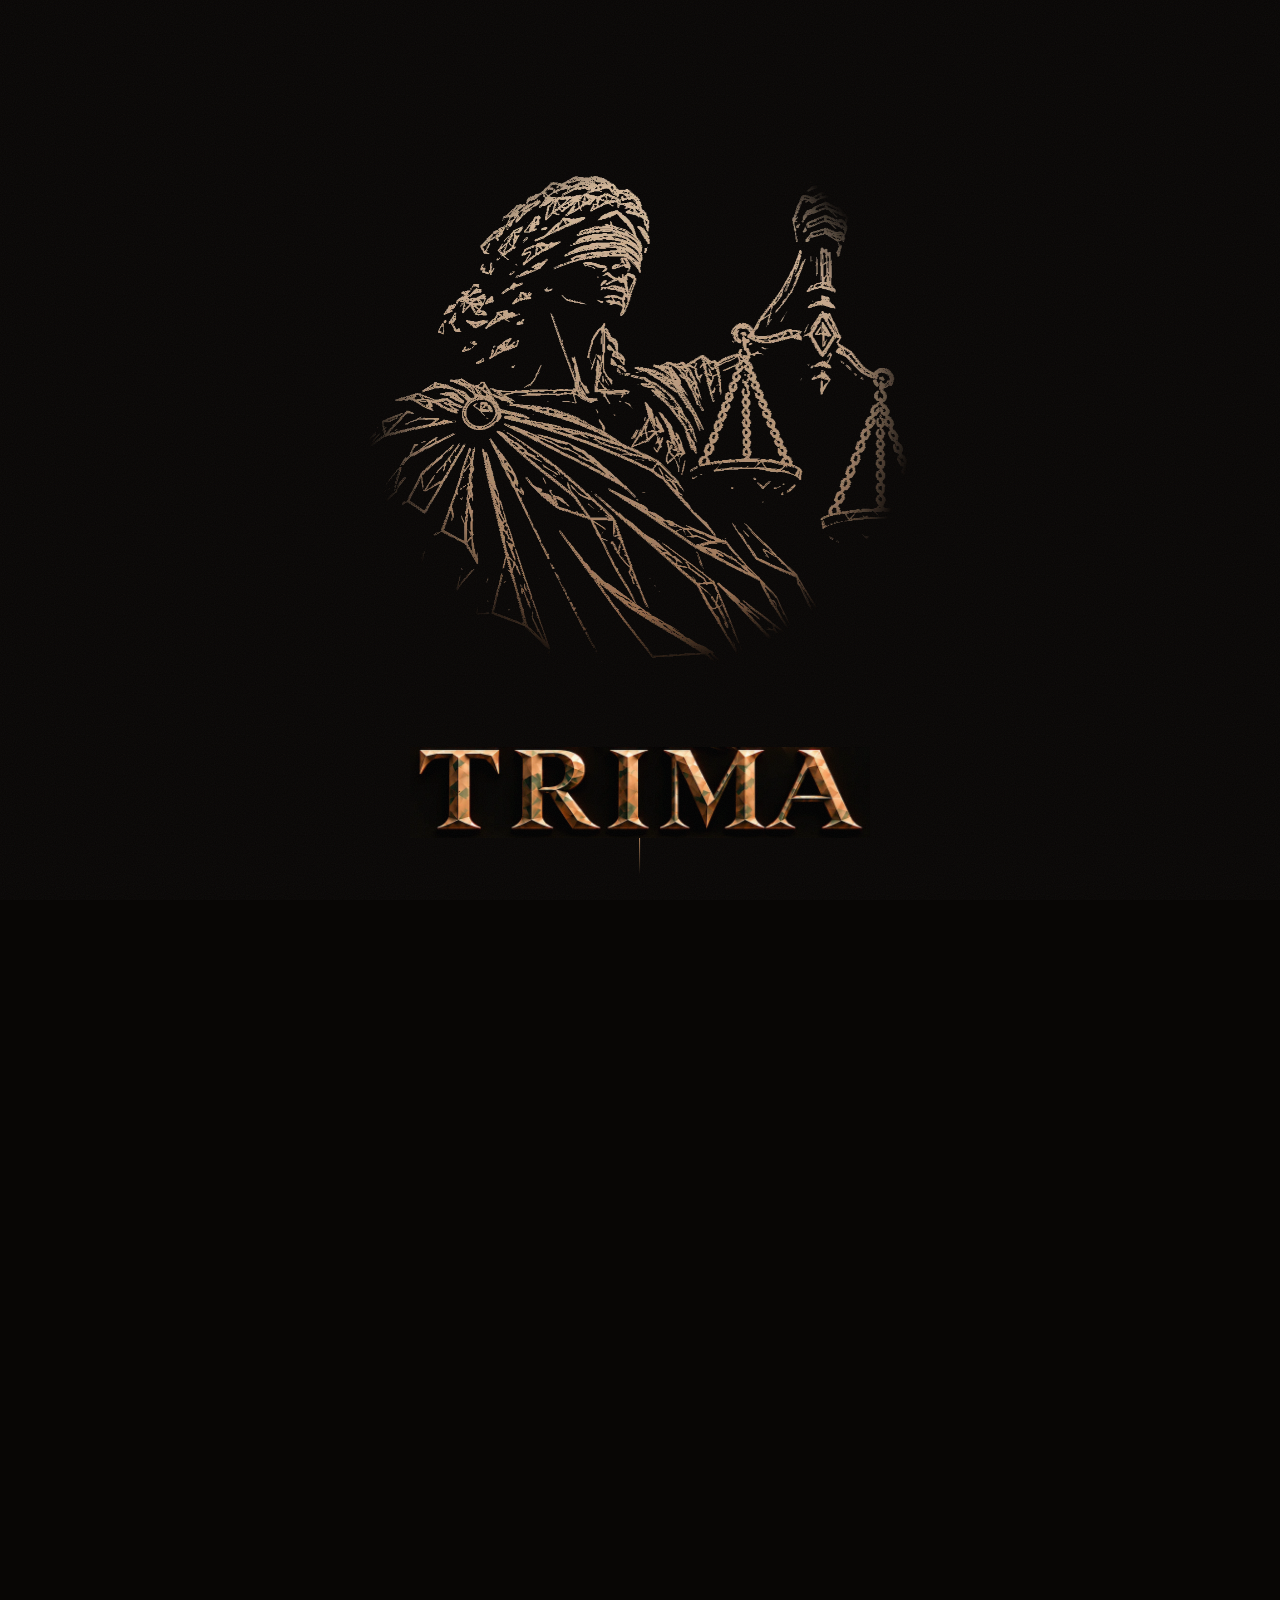
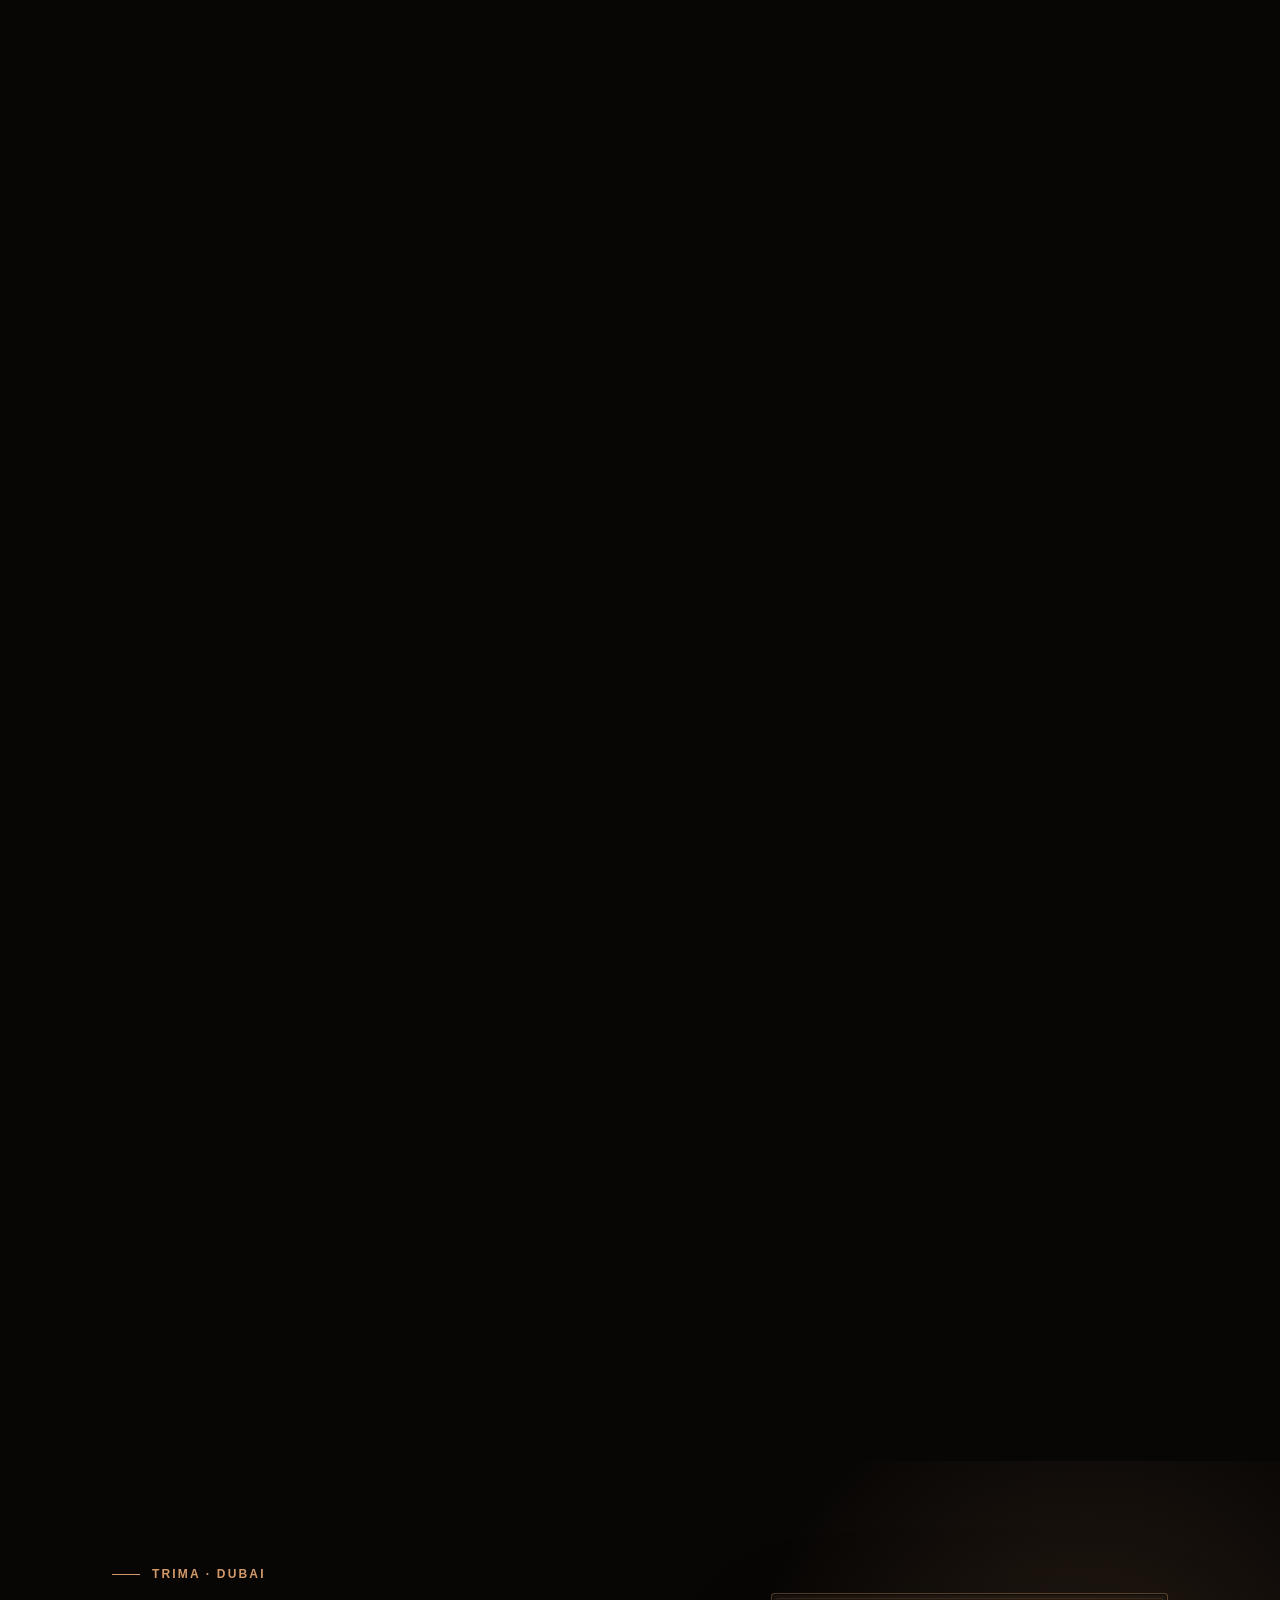
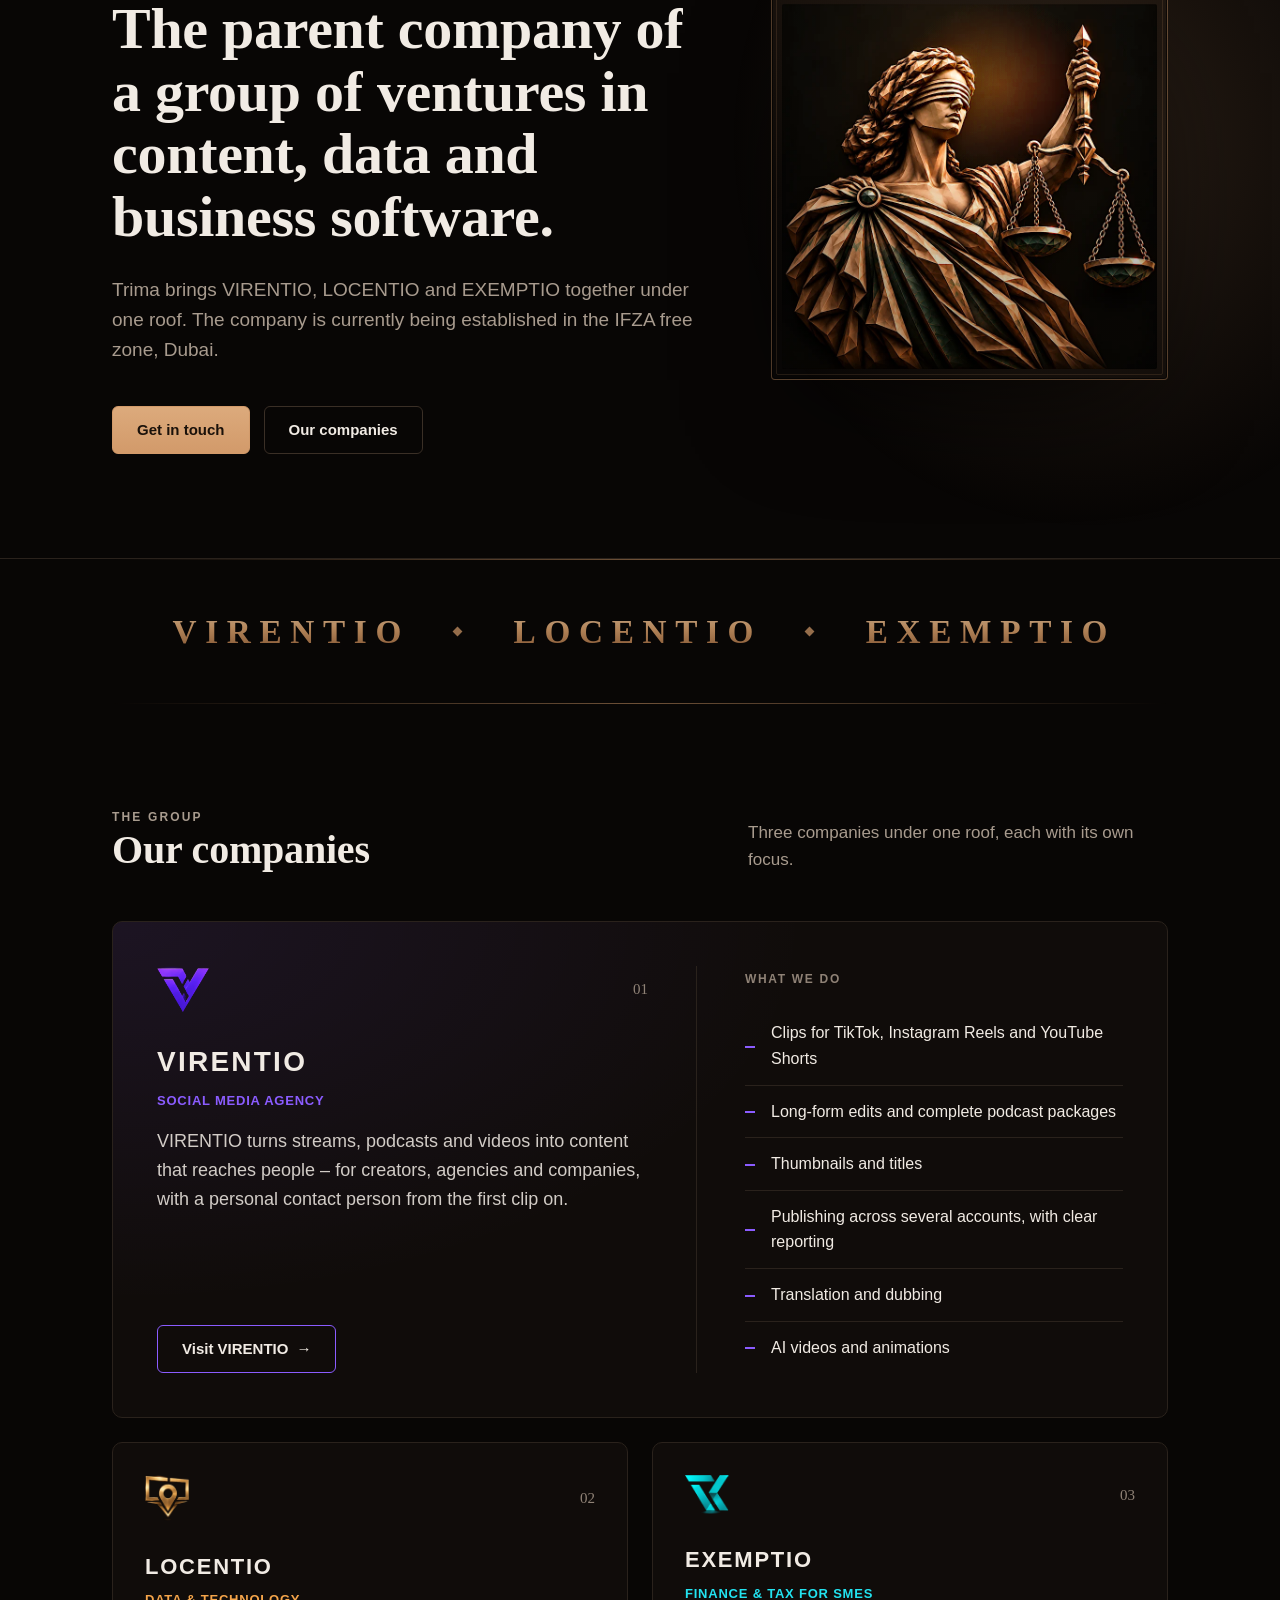
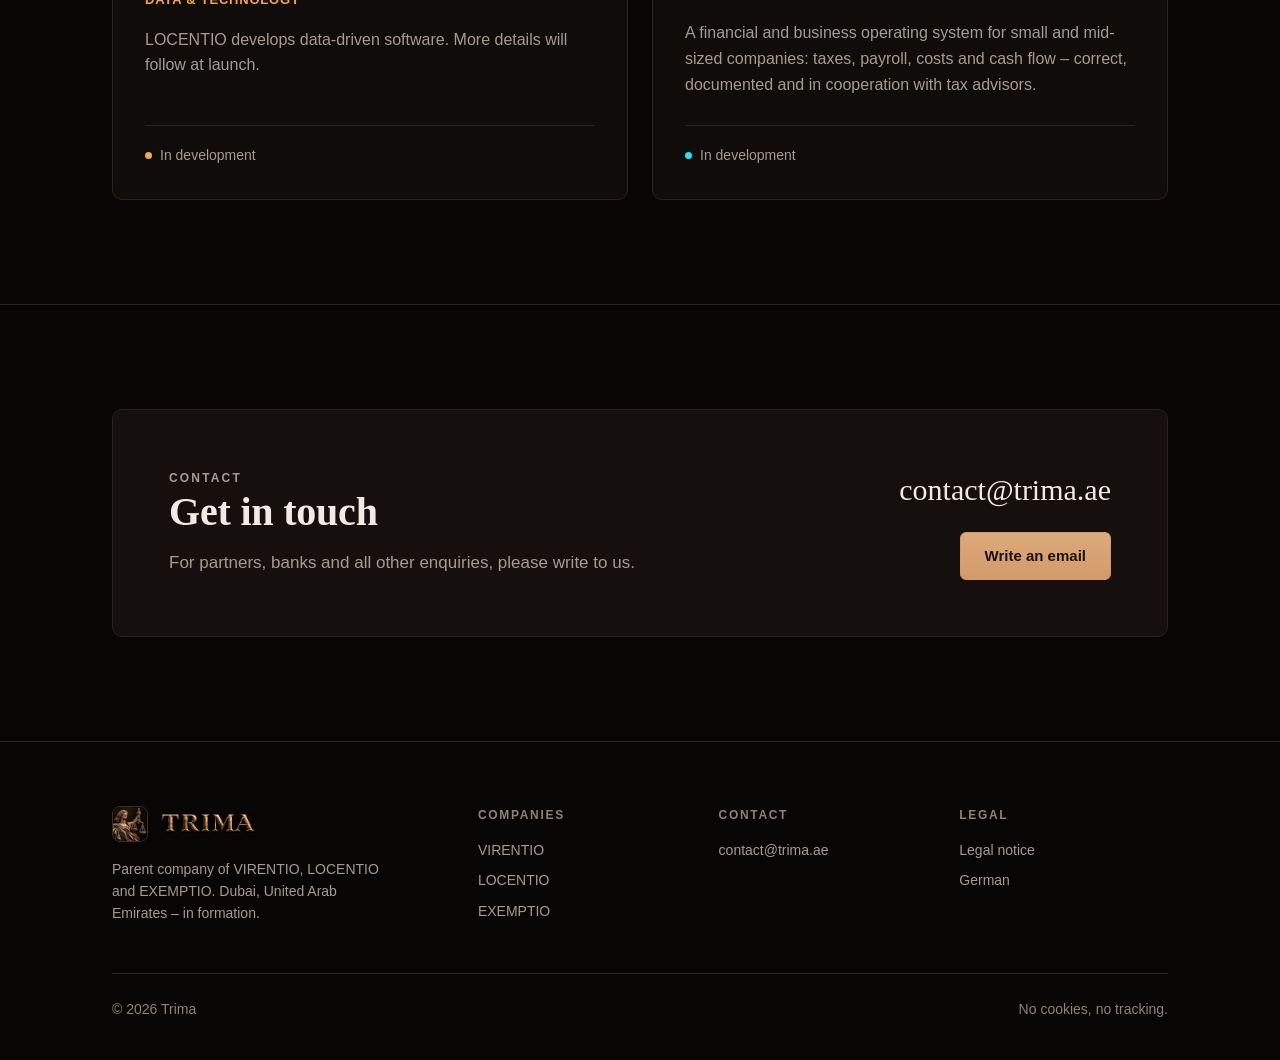
<file: index.html>
<!doctype html>
<html lang="en">
<head>
  <meta charset="utf-8">
  <meta name="viewport" content="width=device-width, initial-scale=1">
  <title>Trima</title>
  <meta name="description" content="Trima is the parent company of VIRENTIO, LOCENTIO and EXEMPTIO. Currently being established in the IFZA free zone, Dubai. Contact: contact@trima.ae">
  <link rel="canonical" href="https://trima.ae/">
  <link rel="alternate" hreflang="en" href="https://trima.ae/">
  <link rel="alternate" hreflang="de" href="https://trima.ae/de/">
  <link rel="alternate" hreflang="x-default" href="https://trima.ae/">
  <meta property="og:type" content="website">
  <meta property="og:title" content="Trima">
  <meta property="og:description" content="Parent company of VIRENTIO, LOCENTIO and EXEMPTIO.">
  <meta property="og:url" content="https://trima.ae/">
  <meta property="og:site_name" content="Trima">
  <meta property="og:locale" content="en_US">
  <meta property="og:image" content="https://trima.ae/assets/img/trima-share.jpg">
  <meta property="og:image:width" content="1200">
  <meta property="og:image:height" content="630">
  <meta property="og:image:alt" content="Justitia with scales – the Trima emblem">
  <meta name="twitter:card" content="summary_large_image">
  <meta name="theme-color" content="#080605">
  <link rel="icon" href="/favicon.ico" sizes="any">
  <link rel="icon" type="image/png" sizes="32x32" href="/assets/img/favicon-32.png">
  <link rel="icon" type="image/png" sizes="48x48" href="/assets/img/favicon-48.png">
  <link rel="apple-touch-icon" href="/assets/img/apple-touch-icon.png">
  <link rel="stylesheet" href="/assets/css/site.css?v=5d659336">
  <script>document.documentElement.classList.add("js");if("scrollRestoration"in history&&!location.hash){history.scrollRestoration="manual";addEventListener("pageshow",function(){scrollTo(0,0)})}</script>
  <script src="/assets/js/site.js?v=14e85881" defer></script>
  <link rel="preload" as="image" href="/assets/img/justitia-lines-bronze.webp" type="image/webp" fetchpriority="high">
  <link rel="preload" as="image" href="/assets/img/justitia-cast.webp" imagesrcset="/assets/img/justitia-cast-640.webp 640w, /assets/img/justitia-cast.webp 1065w" imagesizes="(max-width: 760px) 88vw, 64vh">
  <link rel="stylesheet" href="/assets/css/intro.css?v=b4398d0c">
  <script src="/assets/js/intro.js?v=df841873" defer></script>
  <script type="application/ld+json">{"@context": "https://schema.org", "@type": "Organization", "name": "Trima", "url": "https://trima.ae/", "logo": "https://trima.ae/assets/img/trima-logo.jpg", "email": "contact@trima.ae", "description": "Parent company of VIRENTIO, LOCENTIO and EXEMPTIO."}</script>
</head>
<body>
  <header class="site-header">
    <div class="wrap">
      <a class="brand" href="/" aria-label="Trima – home">
        <img class="emblem" src="/assets/img/trima-emblem.webp" alt="" width="44" height="44">
        <img class="word" src="/assets/img/trima-wordmark.webp" alt="Trima" width="118" height="23">
      </a>
      <nav class="nav" aria-label="Menu">
        <a class="hide-sm" href="#companies">Companies</a>
        <a href="#contact">Contact</a>
        <a class="lang" href="/de/" hreflang="de" lang="de">DE</a>
      </nav>
    </div>
  </header>

  <main>
    <section class="scene intro" data-scene aria-label="Intro">
      <div class="stage">
        <div class="figure">
          <span class="sketch" aria-hidden="true"></span>
          <div class="cast-track">
            <div class="cast"><div class="cast-in"><img src="/assets/img/justitia-cast.webp" srcset="/assets/img/justitia-cast-640.webp 640w, /assets/img/justitia-cast.webp 1065w" sizes="(max-width: 760px) 88vw, 64vh" alt="Justitia with scales – the Trima emblem" width="1065" height="1035" fetchpriority="high"></div></div>
            <span class="molten" aria-hidden="true"></span>
          </div>
          <span class="glow" aria-hidden="true"></span>
        </div>
        <img class="wordmark" src="/assets/img/trima-wordmark-hi.webp" alt="Trima" width="960" height="190">
        <div class="lines">
          <p class="line" style="--a: 0.26; --b: 0.86">One parent company.</p>
          <p class="line" style="--a: 0.4; --b: 0.86">Three companies.</p>
          <p class="line" style="--a: 0.54; --b: 0.86"><em>Real solutions.</em></p>
        </div>
        <div class="scroll-hint">Scroll</div>
      </div>
    </section>
    <div class="hero">
      <div class="wrap hero-grid">
        <div class="hero-text">
          <p class="eyebrow" data-reveal><span class="rule"></span>Trima · Dubai</p>
          <h1 data-words>The parent company of a group of ventures in content, data and business software.</h1>
          <p class="lead" data-reveal style="--d: .5s">Trima brings VIRENTIO, LOCENTIO and EXEMPTIO together under one roof. The company is currently being established in the IFZA free zone, Dubai.</p>
          <div class="actions" data-reveal style="--d: .65s">
            <a class="btn btn-primary" href="#contact">Get in touch</a>
            <a class="btn btn-secondary" href="#companies">Our companies</a>
          </div>
        </div>
        <figure class="hero-art" data-reveal style="--d: .2s">
          <div class="frame">
            <picture>
              <source srcset="/assets/img/justitia.webp" type="image/webp">
              <img src="/assets/img/justitia.jpg" alt="Justitia with scales – the Trima emblem" width="800" height="778" loading="lazy" decoding="async">
            </picture>
            <span class="light" aria-hidden="true"></span>
          </div>
        </figure>
      </div>
    </div>

    <div class="wrap">
      <nav class="names" data-reveal aria-label="Our companies"><a href="#companies">VIRENTIO</a><span class="sep" aria-hidden="true"></span><a href="#companies">LOCENTIO</a><span class="sep" aria-hidden="true"></span><a href="#companies">EXEMPTIO</a></nav>
    </div>

    <section id="companies">
      <div class="wrap">
        <div class="section-head" data-reveal>
          <div>
            <p class="eyebrow">The group</p>
            <h2>Our companies</h2>
          </div>
          <p>Three companies under one roof, each with its own focus.</p>
        </div>
        <div class="companies">
          <article class="company virentio featured" data-reveal data-spot>
            <div class="featured-main">
              <div class="top"><img src="/assets/img/virentio.webp" alt="" loading="lazy" width="52" height="46"><span class="num">01</span></div>
              <h3>VIRENTIO</h3>
              <p class="field">Social media agency</p>
              <p class="desc">VIRENTIO turns streams, podcasts and videos into content that reaches people – for creators, agencies and companies, with a personal contact person from the first clip on.</p>
              <a class="btn btn-accent" href="https://virentio.app/en" rel="noopener">Visit VIRENTIO <span aria-hidden="true">→</span></a>
            </div>
            <div class="featured-services">
              <p class="services-title">What we do</p>
              <ul class="services"><li>Clips for TikTok, Instagram Reels and YouTube Shorts</li><li>Long-form edits and complete podcast packages</li><li>Thumbnails and titles</li><li>Publishing across several accounts, with clear reporting</li><li>Translation and dubbing</li><li>AI videos and animations</li></ul>
            </div>
          </article>
          <article class="company locentio" data-reveal data-spot style="--d: 0.12s">
            <div class="top"><img src="/assets/img/locentio.webp" alt="" loading="lazy" width="44" height="46"><span class="num">02</span></div>
            <h3>LOCENTIO</h3>
            <p class="field">Data &amp; technology</p>
            <p class="desc">LOCENTIO develops data-driven software. More details will follow at launch.</p>
            <p class="status">In development</p>
          </article>
          <article class="company exemptio" data-reveal data-spot style="--d: 0.24s">
            <div class="top"><img src="/assets/img/exemptio.webp" alt="" loading="lazy" width="44" height="39"><span class="num">03</span></div>
            <h3>EXEMPTIO</h3>
            <p class="field">Finance &amp; tax for SMEs</p>
            <p class="desc">A financial and business operating system for small and mid-sized companies: taxes, payroll, costs and cash flow – correct, documented and in cooperation with tax advisors.</p>
            <p class="status">In development</p>
          </article>
        </div>
      </div>
    </section>

    <section id="contact">
      <div class="wrap">
        <div class="contact-panel" data-reveal data-spot>
          <div>
            <p class="eyebrow">Contact</p>
            <h2>Get in touch</h2>
            <p>For partners, banks and all other enquiries, please write to us.</p>
          </div>
          <div class="mail-box">
            <a class="mail" href="mailto:contact@trima.ae">contact@trima.ae</a>
            <a class="btn btn-primary" href="mailto:contact@trima.ae">Write an email</a>
          </div>
        </div>
      </div>
    </section>
  </main>

  <footer class="site-footer">
    <div class="wrap">
      <div class="footer-grid" data-reveal>
        <div>
          <a class="brand" href="/" aria-label="Trima – home">
        <img class="emblem" src="/assets/img/trima-emblem.webp" alt="" width="44" height="44">
        <img class="word" src="/assets/img/trima-wordmark.webp" alt="Trima" width="118" height="23">
      </a>
          <p>Parent company of VIRENTIO, LOCENTIO and EXEMPTIO. Dubai, United Arab Emirates – in formation.</p>
        </div>
        <div>
          <h4>Companies</h4>
          <ul><li><a href="https://virentio.app/en" rel="noopener">VIRENTIO</a></li><li>LOCENTIO</li><li>EXEMPTIO</li></ul>
        </div>
        <div>
          <h4>Contact</h4>
          <ul><li><a href="mailto:contact@trima.ae">contact@trima.ae</a></li></ul>
        </div>
        <div>
          <h4>Legal</h4>
          <ul>
            <li><a href="/legal/">Legal notice</a></li>
            <li><a href="/de/" hreflang="de" lang="de">German</a></li>
          </ul>
        </div>
      </div>
      <div class="footer-bottom"><span>© 2026 Trima</span><span>No cookies, no tracking.</span></div>
    </div>
  </footer>
</body>
</html>
</file>
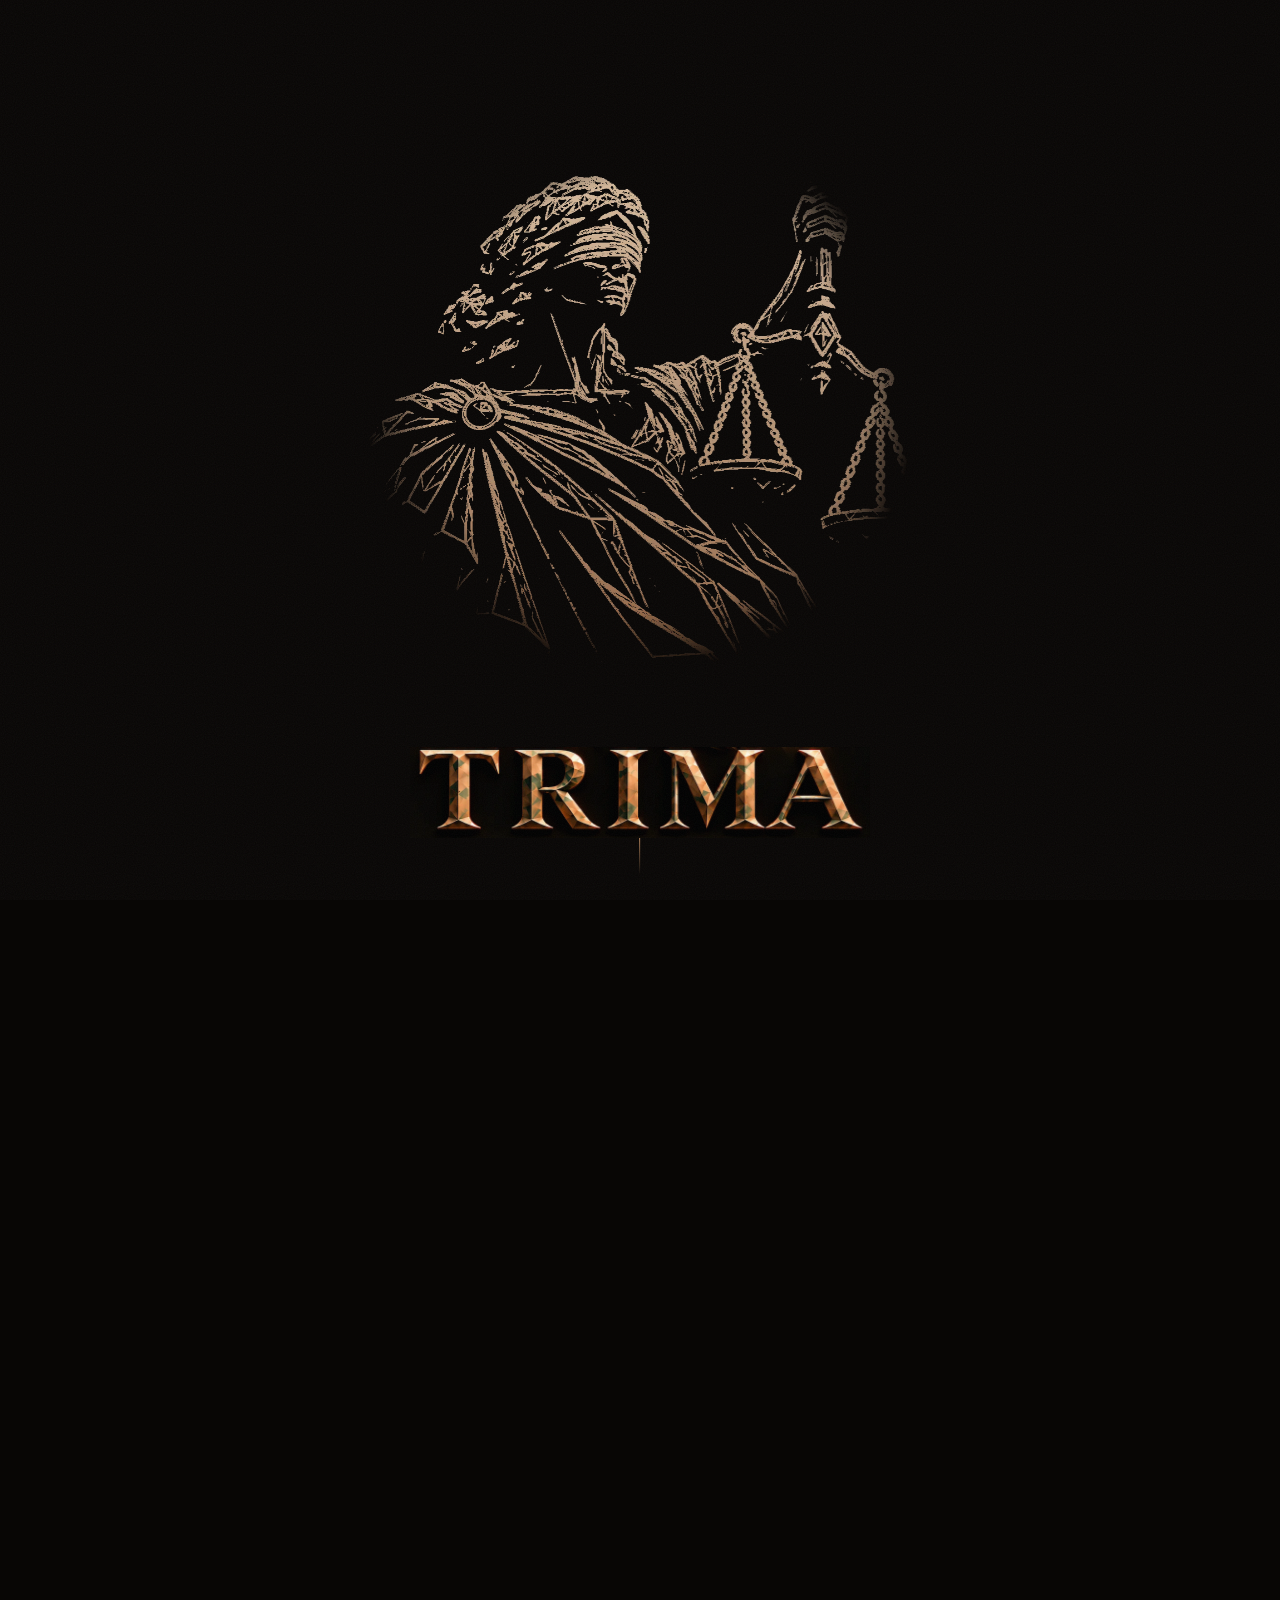
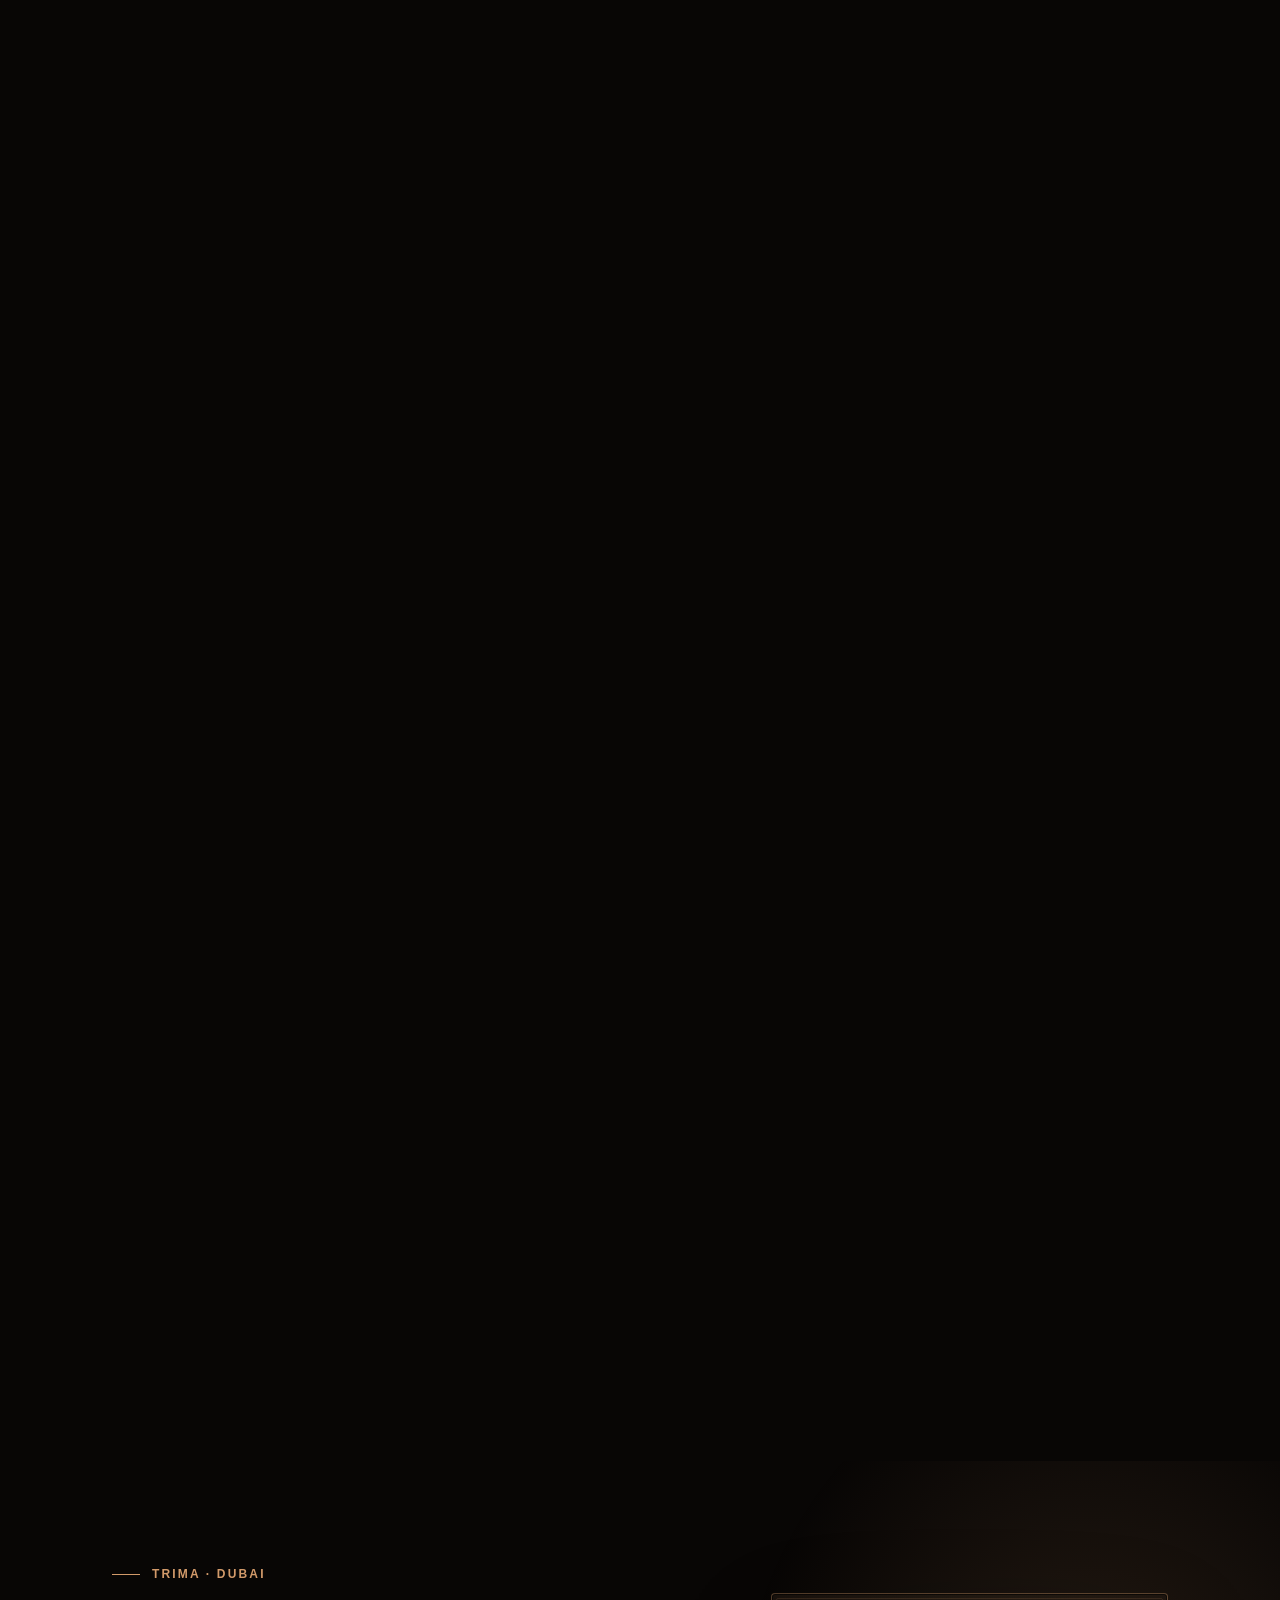
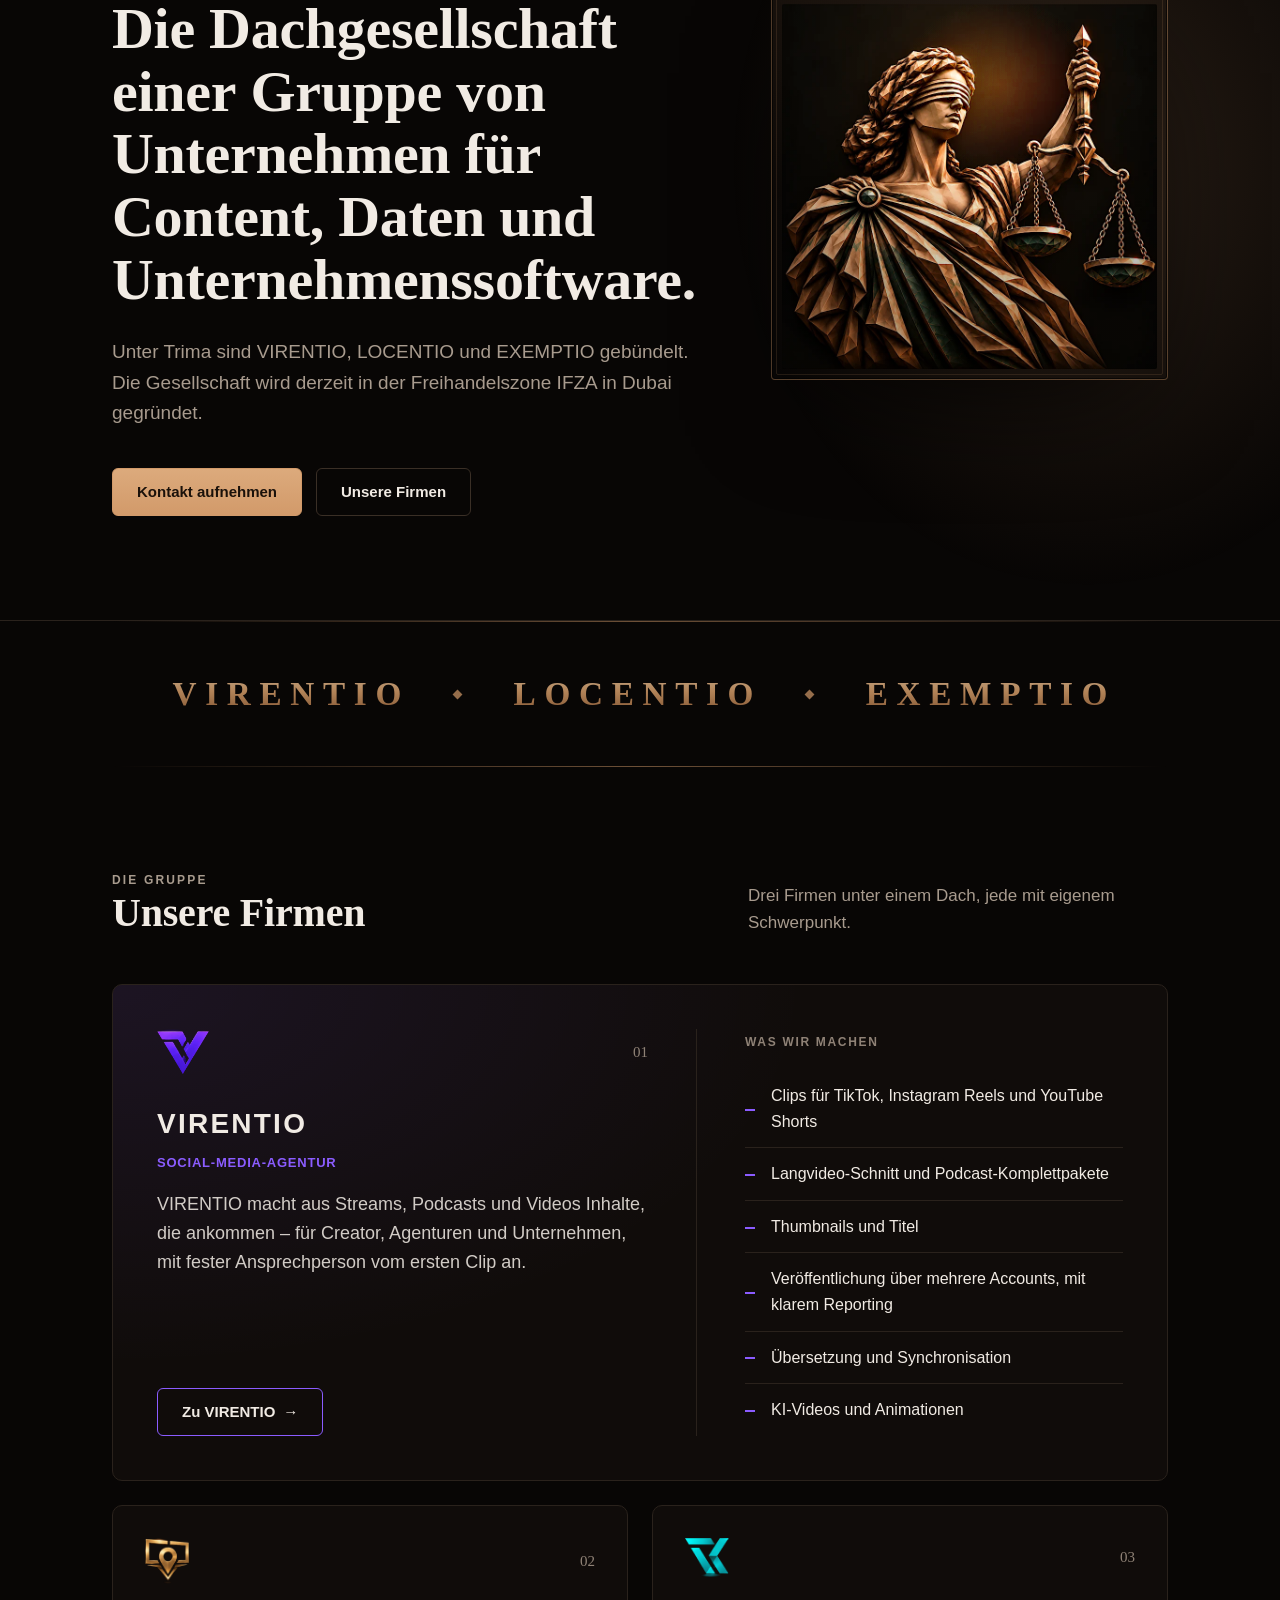
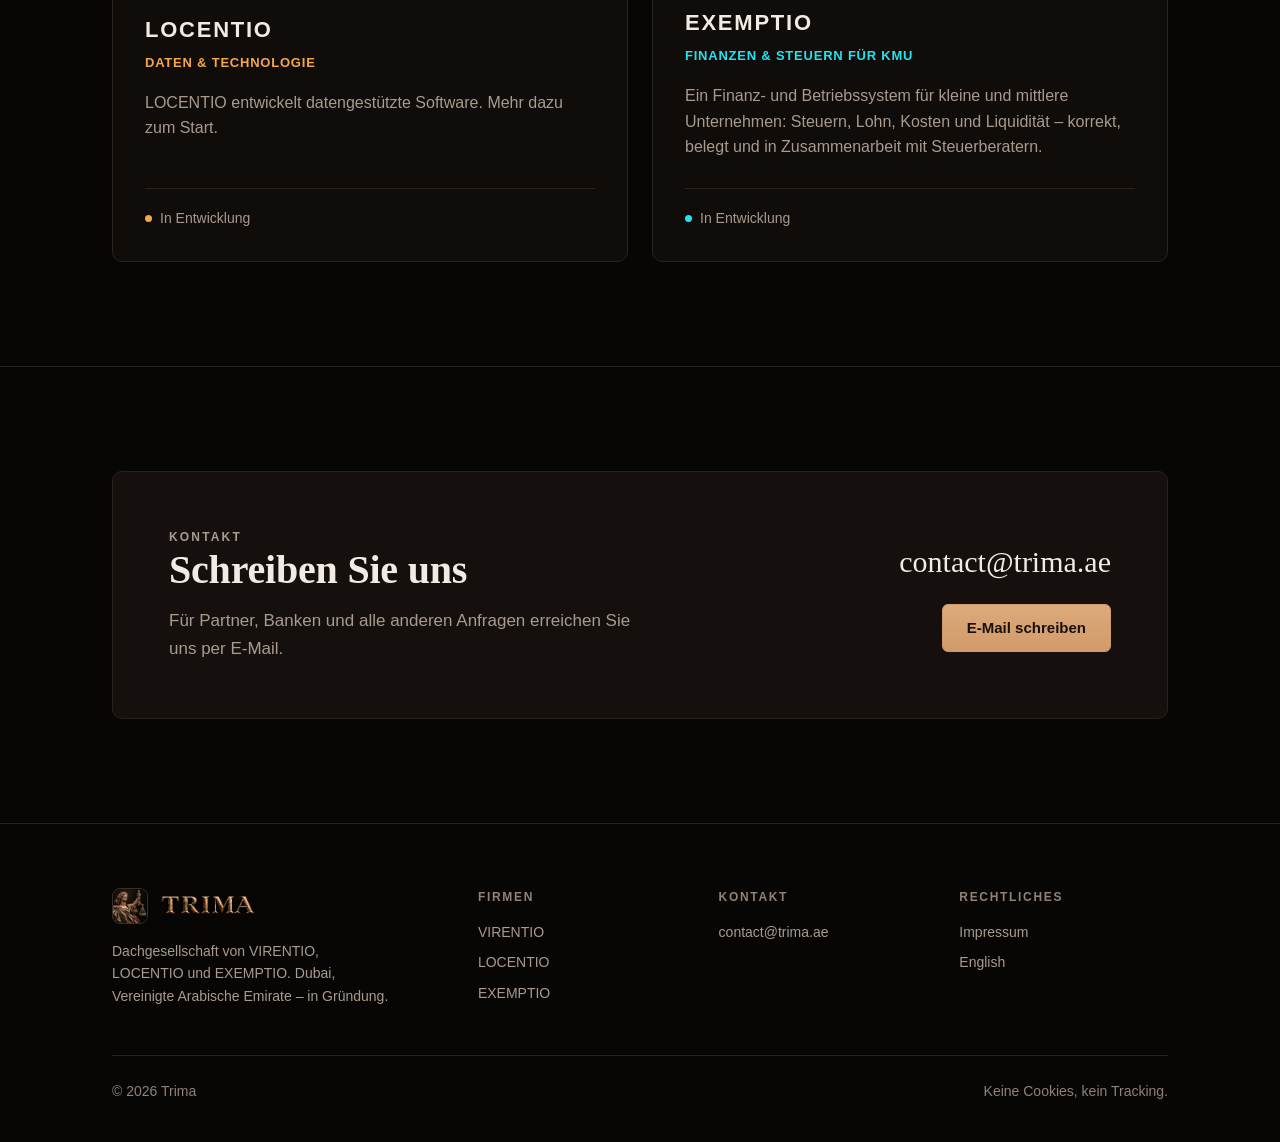
<file: de/index.html>
<!doctype html>
<html lang="de">
<head>
  <meta charset="utf-8">
  <meta name="viewport" content="width=device-width, initial-scale=1">
  <title>Trima</title>
  <meta name="description" content="Trima ist die Dachgesellschaft von VIRENTIO, LOCENTIO und EXEMPTIO, derzeit in Gründung in der Freihandelszone IFZA, Dubai. Kontakt: contact@trima.ae">
  <link rel="canonical" href="https://trima.ae/de/">
  <link rel="alternate" hreflang="en" href="https://trima.ae/">
  <link rel="alternate" hreflang="de" href="https://trima.ae/de/">
  <link rel="alternate" hreflang="x-default" href="https://trima.ae/">
  <meta property="og:type" content="website">
  <meta property="og:title" content="Trima">
  <meta property="og:description" content="Dachgesellschaft von VIRENTIO, LOCENTIO und EXEMPTIO.">
  <meta property="og:url" content="https://trima.ae/de/">
  <meta property="og:site_name" content="Trima">
  <meta property="og:locale" content="de_DE">
  <meta property="og:image" content="https://trima.ae/assets/img/trima-share.jpg">
  <meta property="og:image:width" content="1200">
  <meta property="og:image:height" content="630">
  <meta property="og:image:alt" content="Justitia mit Waage – das Trima-Zeichen">
  <meta name="twitter:card" content="summary_large_image">
  <meta name="theme-color" content="#080605">
  <link rel="icon" href="/favicon.ico" sizes="any">
  <link rel="icon" type="image/png" sizes="32x32" href="/assets/img/favicon-32.png">
  <link rel="icon" type="image/png" sizes="48x48" href="/assets/img/favicon-48.png">
  <link rel="apple-touch-icon" href="/assets/img/apple-touch-icon.png">
  <link rel="stylesheet" href="/assets/css/site.css?v=5d659336">
  <script>document.documentElement.classList.add("js");if("scrollRestoration"in history&&!location.hash){history.scrollRestoration="manual";addEventListener("pageshow",function(){scrollTo(0,0)})}</script>
  <script src="/assets/js/site.js?v=14e85881" defer></script>
  <link rel="preload" as="image" href="/assets/img/justitia-lines-bronze.webp" type="image/webp" fetchpriority="high">
  <link rel="preload" as="image" href="/assets/img/justitia-cast.webp" imagesrcset="/assets/img/justitia-cast-640.webp 640w, /assets/img/justitia-cast.webp 1065w" imagesizes="(max-width: 760px) 88vw, 64vh">
  <link rel="stylesheet" href="/assets/css/intro.css?v=b4398d0c">
  <script src="/assets/js/intro.js?v=df841873" defer></script>
  <script type="application/ld+json">{"@context": "https://schema.org", "@type": "Organization", "name": "Trima", "url": "https://trima.ae/", "logo": "https://trima.ae/assets/img/trima-logo.jpg", "email": "contact@trima.ae", "description": "Dachgesellschaft von VIRENTIO, LOCENTIO und EXEMPTIO."}</script>
</head>
<body>
  <header class="site-header">
    <div class="wrap">
      <a class="brand" href="/de/" aria-label="Trima – Startseite">
        <img class="emblem" src="/assets/img/trima-emblem.webp" alt="" width="44" height="44">
        <img class="word" src="/assets/img/trima-wordmark.webp" alt="Trima" width="118" height="23">
      </a>
      <nav class="nav" aria-label="Menu">
        <a class="hide-sm" href="#firmen">Firmen</a>
        <a href="#kontakt">Kontakt</a>
        <a class="lang" href="/" hreflang="en" lang="en">EN</a>
      </nav>
    </div>
  </header>

  <main>
    <section class="scene intro" data-scene aria-label="Intro">
      <div class="stage">
        <div class="figure">
          <span class="sketch" aria-hidden="true"></span>
          <div class="cast-track">
            <div class="cast"><div class="cast-in"><img src="/assets/img/justitia-cast.webp" srcset="/assets/img/justitia-cast-640.webp 640w, /assets/img/justitia-cast.webp 1065w" sizes="(max-width: 760px) 88vw, 64vh" alt="Justitia mit Waage – das Trima-Zeichen" width="1065" height="1035" fetchpriority="high"></div></div>
            <span class="molten" aria-hidden="true"></span>
          </div>
          <span class="glow" aria-hidden="true"></span>
        </div>
        <img class="wordmark" src="/assets/img/trima-wordmark-hi.webp" alt="Trima" width="960" height="190">
        <div class="lines">
          <p class="line" style="--a: 0.26; --b: 0.86">Eine Dachgesellschaft.</p>
          <p class="line" style="--a: 0.4; --b: 0.86">Drei Firmen.</p>
          <p class="line" style="--a: 0.54; --b: 0.86"><em>Echte Lösungen.</em></p>
        </div>
        <div class="scroll-hint">Scrollen</div>
      </div>
    </section>
    <div class="hero">
      <div class="wrap hero-grid">
        <div class="hero-text">
          <p class="eyebrow" data-reveal><span class="rule"></span>Trima · Dubai</p>
          <h1 data-words>Die Dachgesellschaft einer Gruppe von Unternehmen für Content, Daten und Unternehmens&shy;software.</h1>
          <p class="lead" data-reveal style="--d: .5s">Unter Trima sind VIRENTIO, LOCENTIO und EXEMPTIO gebündelt. Die Gesellschaft wird derzeit in der Freihandelszone IFZA in Dubai gegründet.</p>
          <div class="actions" data-reveal style="--d: .65s">
            <a class="btn btn-primary" href="#kontakt">Kontakt aufnehmen</a>
            <a class="btn btn-secondary" href="#firmen">Unsere Firmen</a>
          </div>
        </div>
        <figure class="hero-art" data-reveal style="--d: .2s">
          <div class="frame">
            <picture>
              <source srcset="/assets/img/justitia.webp" type="image/webp">
              <img src="/assets/img/justitia.jpg" alt="Justitia mit Waage – das Trima-Zeichen" width="800" height="778" loading="lazy" decoding="async">
            </picture>
            <span class="light" aria-hidden="true"></span>
          </div>
        </figure>
      </div>
    </div>

    <div class="wrap">
      <nav class="names" data-reveal aria-label="Unsere Firmen"><a href="#firmen">VIRENTIO</a><span class="sep" aria-hidden="true"></span><a href="#firmen">LOCENTIO</a><span class="sep" aria-hidden="true"></span><a href="#firmen">EXEMPTIO</a></nav>
    </div>

    <section id="firmen">
      <div class="wrap">
        <div class="section-head" data-reveal>
          <div>
            <p class="eyebrow">Die Gruppe</p>
            <h2>Unsere Firmen</h2>
          </div>
          <p>Drei Firmen unter einem Dach, jede mit eigenem Schwerpunkt.</p>
        </div>
        <div class="companies">
          <article class="company virentio featured" data-reveal data-spot>
            <div class="featured-main">
              <div class="top"><img src="/assets/img/virentio.webp" alt="" loading="lazy" width="52" height="46"><span class="num">01</span></div>
              <h3>VIRENTIO</h3>
              <p class="field">Social-Media-Agentur</p>
              <p class="desc">VIRENTIO macht aus Streams, Podcasts und Videos Inhalte, die ankommen – für Creator, Agenturen und Unternehmen, mit fester Ansprechperson vom ersten Clip an.</p>
              <a class="btn btn-accent" href="https://virentio.app/" rel="noopener">Zu VIRENTIO <span aria-hidden="true">→</span></a>
            </div>
            <div class="featured-services">
              <p class="services-title">Was wir machen</p>
              <ul class="services"><li>Clips für TikTok, Instagram Reels und YouTube Shorts</li><li>Langvideo-Schnitt und Podcast-Komplettpakete</li><li>Thumbnails und Titel</li><li>Veröffentlichung über mehrere Accounts, mit klarem Reporting</li><li>Übersetzung und Synchronisation</li><li>KI-Videos und Animationen</li></ul>
            </div>
          </article>
          <article class="company locentio" data-reveal data-spot style="--d: 0.12s">
            <div class="top"><img src="/assets/img/locentio.webp" alt="" loading="lazy" width="44" height="46"><span class="num">02</span></div>
            <h3>LOCENTIO</h3>
            <p class="field">Daten &amp; Technologie</p>
            <p class="desc">LOCENTIO entwickelt datengestützte Software. Mehr dazu zum Start.</p>
            <p class="status">In Entwicklung</p>
          </article>
          <article class="company exemptio" data-reveal data-spot style="--d: 0.24s">
            <div class="top"><img src="/assets/img/exemptio.webp" alt="" loading="lazy" width="44" height="39"><span class="num">03</span></div>
            <h3>EXEMPTIO</h3>
            <p class="field">Finanzen &amp; Steuern für KMU</p>
            <p class="desc">Ein Finanz- und Betriebssystem für kleine und mittlere Unternehmen: Steuern, Lohn, Kosten und Liquidität – korrekt, belegt und in Zusammenarbeit mit Steuerberatern.</p>
            <p class="status">In Entwicklung</p>
          </article>
        </div>
      </div>
    </section>

    <section id="kontakt">
      <div class="wrap">
        <div class="contact-panel" data-reveal data-spot>
          <div>
            <p class="eyebrow">Kontakt</p>
            <h2>Schreiben Sie uns</h2>
            <p>Für Partner, Banken und alle anderen Anfragen erreichen Sie uns per E-Mail.</p>
          </div>
          <div class="mail-box">
            <a class="mail" href="mailto:contact@trima.ae">contact@trima.ae</a>
            <a class="btn btn-primary" href="mailto:contact@trima.ae">E-Mail schreiben</a>
          </div>
        </div>
      </div>
    </section>
  </main>

  <footer class="site-footer">
    <div class="wrap">
      <div class="footer-grid" data-reveal>
        <div>
          <a class="brand" href="/de/" aria-label="Trima – Startseite">
        <img class="emblem" src="/assets/img/trima-emblem.webp" alt="" width="44" height="44">
        <img class="word" src="/assets/img/trima-wordmark.webp" alt="Trima" width="118" height="23">
      </a>
          <p>Dachgesellschaft von VIRENTIO, LOCENTIO und EXEMPTIO. Dubai, Vereinigte Arabische Emirate – in Gründung.</p>
        </div>
        <div>
          <h4>Firmen</h4>
          <ul><li><a href="https://virentio.app/" rel="noopener">VIRENTIO</a></li><li>LOCENTIO</li><li>EXEMPTIO</li></ul>
        </div>
        <div>
          <h4>Kontakt</h4>
          <ul><li><a href="mailto:contact@trima.ae">contact@trima.ae</a></li></ul>
        </div>
        <div>
          <h4>Rechtliches</h4>
          <ul>
            <li><a href="/de/impressum/">Impressum</a></li>
            <li><a href="/" hreflang="en" lang="en">English</a></li>
          </ul>
        </div>
      </div>
      <div class="footer-bottom"><span>© 2026 Trima</span><span>Keine Cookies, kein Tracking.</span></div>
    </div>
  </footer>
</body>
</html>
</file>
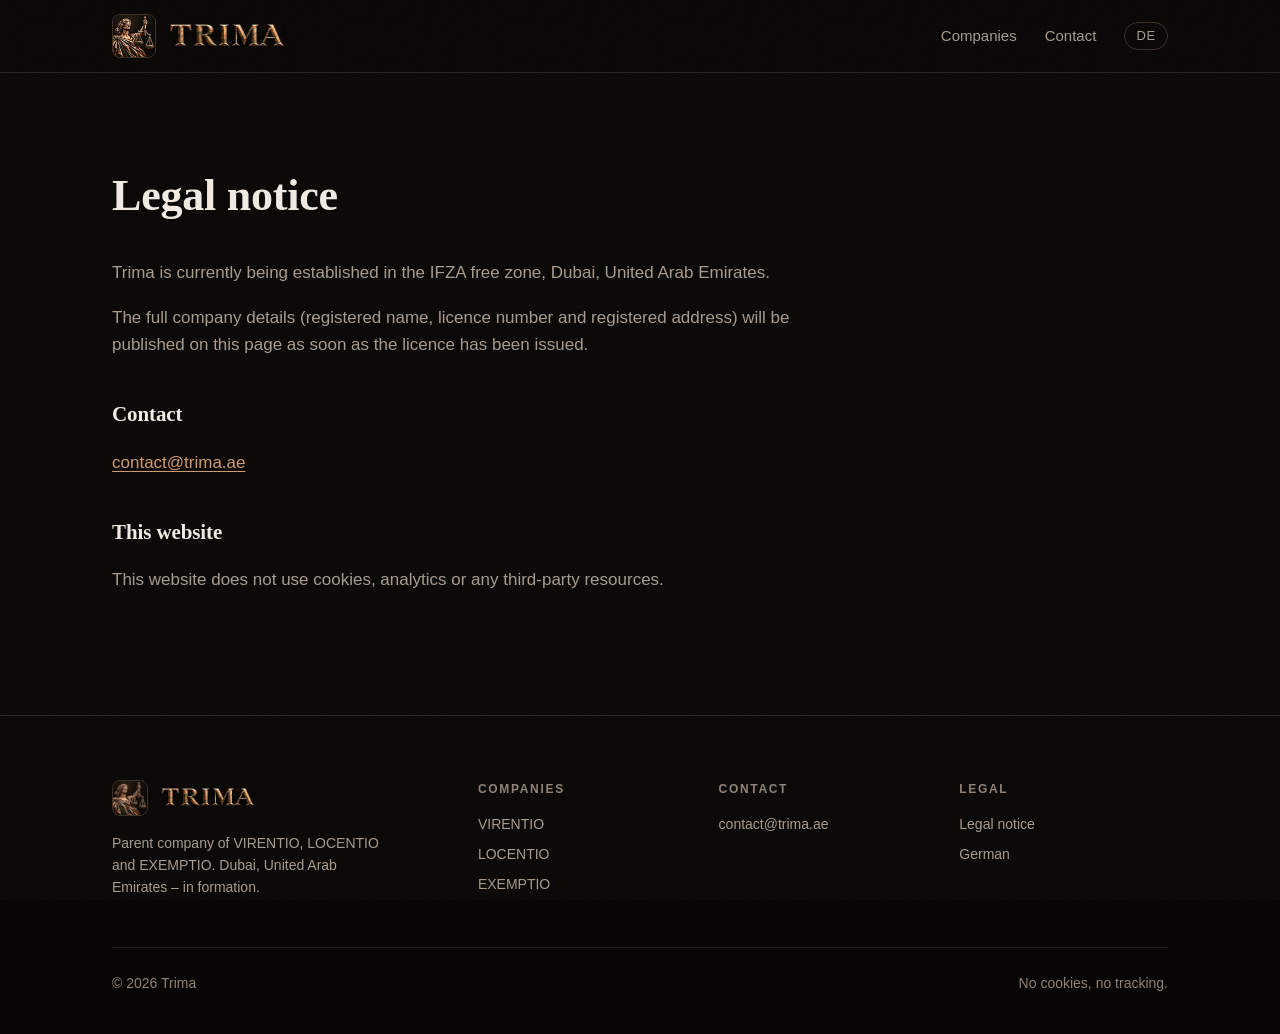
<file: legal/index.html>
<!doctype html>
<html lang="en">
<head>
  <meta charset="utf-8">
  <meta name="viewport" content="width=device-width, initial-scale=1">
  <title>Legal notice – Trima</title>
  <meta name="robots" content="noindex">
  <link rel="canonical" href="https://trima.ae/legal/">
  <meta name="theme-color" content="#080605">
  <link rel="icon" href="/favicon.ico" sizes="any">
  <link rel="icon" type="image/png" sizes="32x32" href="/assets/img/favicon-32.png">
  <link rel="icon" type="image/png" sizes="48x48" href="/assets/img/favicon-48.png">
  <link rel="apple-touch-icon" href="/assets/img/apple-touch-icon.png">
  <link rel="stylesheet" href="/assets/css/site.css?v=5d659336">
  <script>document.documentElement.classList.add("js");if("scrollRestoration"in history&&!location.hash){history.scrollRestoration="manual";addEventListener("pageshow",function(){scrollTo(0,0)})}</script>
  <script src="/assets/js/site.js?v=14e85881" defer></script>
</head>
<body>
  <header class="site-header">
    <div class="wrap">
      <a class="brand" href="/" aria-label="Trima – home">
        <img class="emblem" src="/assets/img/trima-emblem.webp" alt="" width="44" height="44">
        <img class="word" src="/assets/img/trima-wordmark.webp" alt="Trima" width="118" height="23">
      </a>
      <nav class="nav" aria-label="Menu">
        <a class="hide-sm" href="/#companies">Companies</a>
        <a href="/#contact">Contact</a>
        <a class="lang" href="/de/" hreflang="de" lang="de">DE</a>
      </nav>
    </div>
  </header>

  <main class="wrap">
    <div class="page">
      <h1>Legal notice</h1>
      <p>Trima is currently being established in the IFZA free zone, Dubai, United Arab Emirates.</p>
      <p>The full company details (registered name, licence number and registered address) will be published on this page as soon as the licence has been issued.</p>
      <h2>Contact</h2>
      <p><a href="mailto:contact@trima.ae">contact@trima.ae</a></p>
      <h2>This website</h2>
      <p>This website does not use cookies, analytics or any third-party resources.</p>
    </div>
  </main>

  <footer class="site-footer">
    <div class="wrap">
      <div class="footer-grid" data-reveal>
        <div>
          <a class="brand" href="/" aria-label="Trima – home">
        <img class="emblem" src="/assets/img/trima-emblem.webp" alt="" width="44" height="44">
        <img class="word" src="/assets/img/trima-wordmark.webp" alt="Trima" width="118" height="23">
      </a>
          <p>Parent company of VIRENTIO, LOCENTIO and EXEMPTIO. Dubai, United Arab Emirates – in formation.</p>
        </div>
        <div>
          <h4>Companies</h4>
          <ul><li><a href="https://virentio.app/en" rel="noopener">VIRENTIO</a></li><li>LOCENTIO</li><li>EXEMPTIO</li></ul>
        </div>
        <div>
          <h4>Contact</h4>
          <ul><li><a href="mailto:contact@trima.ae">contact@trima.ae</a></li></ul>
        </div>
        <div>
          <h4>Legal</h4>
          <ul>
            <li><a href="/legal/">Legal notice</a></li>
            <li><a href="/de/" hreflang="de" lang="de">German</a></li>
          </ul>
        </div>
      </div>
      <div class="footer-bottom"><span>© 2026 Trima</span><span>No cookies, no tracking.</span></div>
    </div>
  </footer>
</body>
</html>
</file>
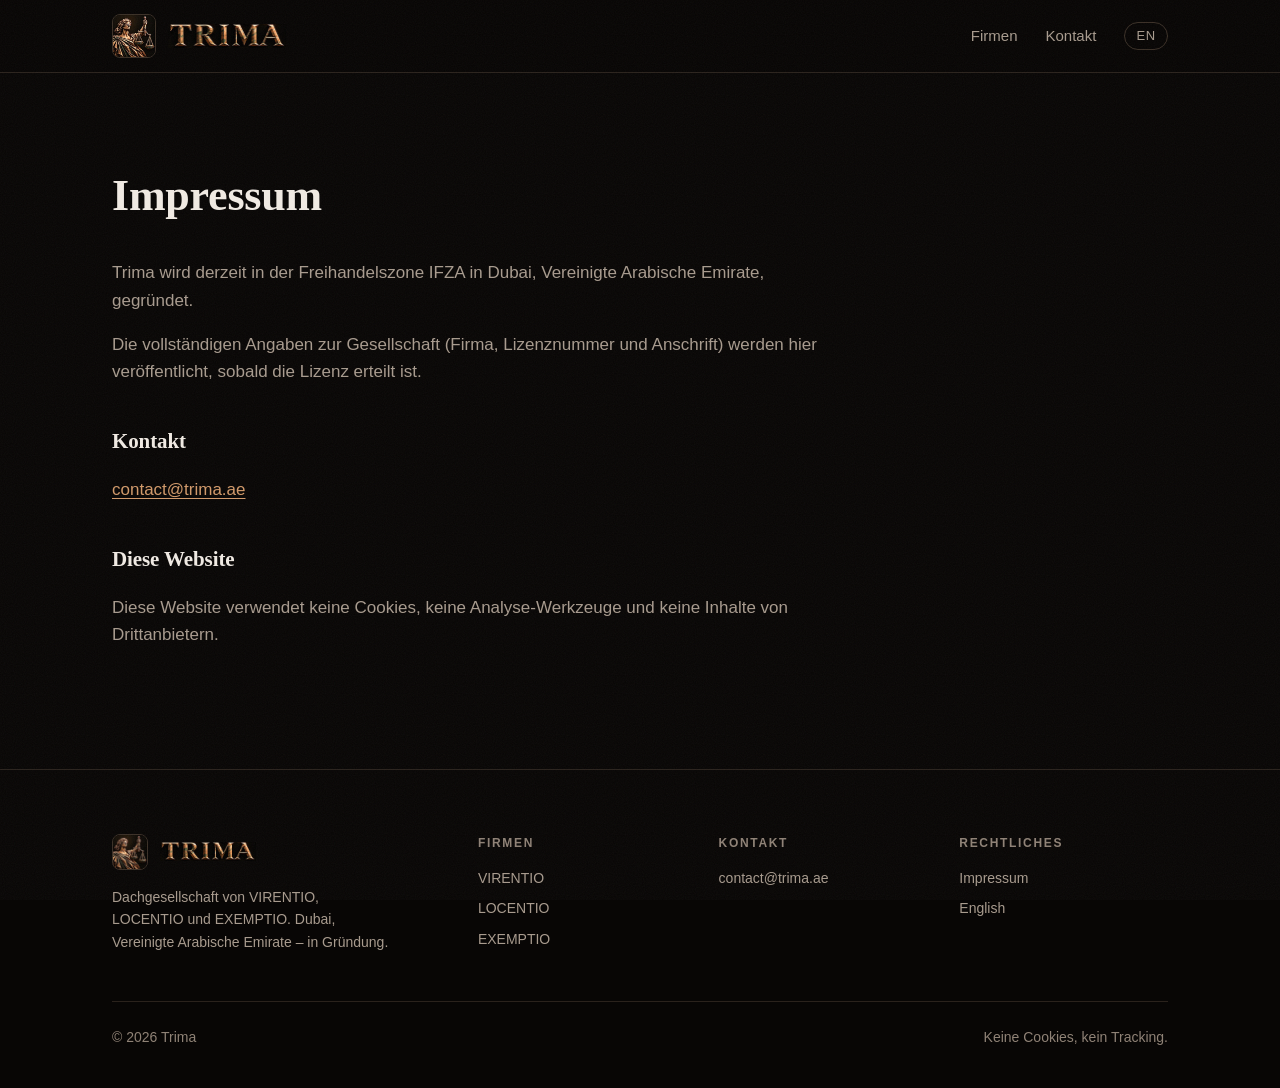
<file: de/impressum/index.html>
<!doctype html>
<html lang="de">
<head>
  <meta charset="utf-8">
  <meta name="viewport" content="width=device-width, initial-scale=1">
  <title>Impressum – Trima</title>
  <meta name="robots" content="noindex">
  <link rel="canonical" href="https://trima.ae/de/impressum/">
  <meta name="theme-color" content="#080605">
  <link rel="icon" href="/favicon.ico" sizes="any">
  <link rel="icon" type="image/png" sizes="32x32" href="/assets/img/favicon-32.png">
  <link rel="icon" type="image/png" sizes="48x48" href="/assets/img/favicon-48.png">
  <link rel="apple-touch-icon" href="/assets/img/apple-touch-icon.png">
  <link rel="stylesheet" href="/assets/css/site.css?v=5d659336">
  <script>document.documentElement.classList.add("js");if("scrollRestoration"in history&&!location.hash){history.scrollRestoration="manual";addEventListener("pageshow",function(){scrollTo(0,0)})}</script>
  <script src="/assets/js/site.js?v=14e85881" defer></script>
</head>
<body>
  <header class="site-header">
    <div class="wrap">
      <a class="brand" href="/de/" aria-label="Trima – Startseite">
        <img class="emblem" src="/assets/img/trima-emblem.webp" alt="" width="44" height="44">
        <img class="word" src="/assets/img/trima-wordmark.webp" alt="Trima" width="118" height="23">
      </a>
      <nav class="nav" aria-label="Menu">
        <a class="hide-sm" href="/de/#firmen">Firmen</a>
        <a href="/de/#kontakt">Kontakt</a>
        <a class="lang" href="/" hreflang="en" lang="en">EN</a>
      </nav>
    </div>
  </header>

  <main class="wrap">
    <div class="page">
      <h1>Impressum</h1>
      <p>Trima wird derzeit in der Freihandelszone IFZA in Dubai, Vereinigte Arabische Emirate, gegründet.</p>
      <p>Die vollständigen Angaben zur Gesellschaft (Firma, Lizenznummer und Anschrift) werden hier veröffentlicht, sobald die Lizenz erteilt ist.</p>
      <h2>Kontakt</h2>
      <p><a href="mailto:contact@trima.ae">contact@trima.ae</a></p>
      <h2>Diese Website</h2>
      <p>Diese Website verwendet keine Cookies, keine Analyse-Werkzeuge und keine Inhalte von Drittanbietern.</p>
    </div>
  </main>

  <footer class="site-footer">
    <div class="wrap">
      <div class="footer-grid" data-reveal>
        <div>
          <a class="brand" href="/de/" aria-label="Trima – Startseite">
        <img class="emblem" src="/assets/img/trima-emblem.webp" alt="" width="44" height="44">
        <img class="word" src="/assets/img/trima-wordmark.webp" alt="Trima" width="118" height="23">
      </a>
          <p>Dachgesellschaft von VIRENTIO, LOCENTIO und EXEMPTIO. Dubai, Vereinigte Arabische Emirate – in Gründung.</p>
        </div>
        <div>
          <h4>Firmen</h4>
          <ul><li><a href="https://virentio.app/" rel="noopener">VIRENTIO</a></li><li>LOCENTIO</li><li>EXEMPTIO</li></ul>
        </div>
        <div>
          <h4>Kontakt</h4>
          <ul><li><a href="mailto:contact@trima.ae">contact@trima.ae</a></li></ul>
        </div>
        <div>
          <h4>Rechtliches</h4>
          <ul>
            <li><a href="/de/impressum/">Impressum</a></li>
            <li><a href="/" hreflang="en" lang="en">English</a></li>
          </ul>
        </div>
      </div>
      <div class="footer-bottom"><span>© 2026 Trima</span><span>Keine Cookies, kein Tracking.</span></div>
    </div>
  </footer>
</body>
</html>
</file>
<file: assets/css/site.css>
/* Trima – one stylesheet, no external resources (no fonts, no trackers). */
:root {
  color-scheme: dark;
  /* Bronze from the Justitia logo; --bg matches the logo's dark edge. */
  --bg: #080605;
  --bg-raised: #100c0a;
  --bg-panel: #15100d;
  --line: #2a221c;
  --line-strong: #3a2f26;
  --text: #f1ebe4;
  --muted: #a89b8e;
  --faint: #8f8276;  /* ≥ 4.5:1 on the background */
  --bronze: #d29a6a;
  --bronze-light: #f0c49b;
  --virentio: #8b5cff;
  --locentio: #f5a54a;
  --exemptio: #22e3f0;
  --radius: 10px;
  --max: 1120px;
  --serif: "Iowan Old Style", "Palatino Linotype", Palatino, "Book Antiqua", Georgia, serif;
  font-family: -apple-system, BlinkMacSystemFont, "Segoe UI", Roboto, "Helvetica Neue", Arial, sans-serif;
}

* { box-sizing: border-box; }
/* No scroll-behavior: smooth – on iPhone Safari it causes jumps and scrolling by itself. */
html { -webkit-text-size-adjust: 100%; }
body {
  margin: 0;
  background: var(--bg);
  color: var(--text);
  line-height: 1.6;
  font-size: 17px;
  -webkit-font-smoothing: antialiased;
}
img { max-width: 100%; height: auto; display: block; }
a { color: var(--bronze); text-underline-offset: 3px; }
a:hover { color: var(--bronze-light); }
a:focus-visible, .btn:focus-visible { outline: 2px solid var(--bronze); outline-offset: 3px; border-radius: 6px; }
[id] { scroll-margin-top: 88px; }

.wrap { max-width: var(--max); margin: 0 auto; padding: 0 32px; }
.eyebrow {
  letter-spacing: .18em; text-transform: uppercase; font-size: 12px; font-weight: 600;
  color: var(--bronze); margin: 0 0 14px;
}
h1, h2, h3 { font-family: var(--serif); font-weight: 600; letter-spacing: -.005em; }

/* Header */
.site-header {
  position: sticky; top: 0; z-index: 10;
  background: rgba(8, 6, 5, .86);
  -webkit-backdrop-filter: saturate(140%) blur(12px);
          backdrop-filter: saturate(140%) blur(12px);
  border-bottom: 1px solid var(--line);
}
.site-header { transition: background .3s, box-shadow .3s; }
.site-header.scrolled { background: rgba(8, 6, 5, .94); box-shadow: 0 10px 30px -20px rgba(0, 0, 0, .9); }
.site-header .wrap { display: flex; align-items: center; justify-content: space-between; height: 72px; }
.brand { display: flex; align-items: center; gap: 12px; text-decoration: none; }
.brand .emblem {
  width: 44px; height: 44px; border-radius: 8px;
  border: 1px solid var(--line-strong);
}
.brand .word { width: 118px; height: auto; }
.nav { display: flex; align-items: center; gap: 28px; font-size: 15px; }
.nav a { text-decoration: none; color: var(--muted); }
.nav a:hover { color: var(--text); }
.nav .lang {
  border: 1px solid var(--line-strong); border-radius: 999px;
  padding: 3px 11px; font-size: 13px; letter-spacing: .06em;
}

/* Hero */
.hero { position: relative; overflow: hidden; border-bottom: 1px solid var(--line); }
.hero::before {
  /* Soft bronze light that drifts slowly behind the hero. */
  content: ""; position: absolute; inset: -40% -25% auto auto; width: 80%; height: 160%;
  background: radial-gradient(closest-side, rgba(210, 154, 106, .16), transparent 70%);
  pointer-events: none;
  animation: drift 22s ease-in-out infinite alternate;
}
.hero::after {
  /* Fine bronze hairline along the bottom edge. */
  content: ""; position: absolute; left: 0; right: 0; bottom: -1px; height: 1px;
  background: linear-gradient(90deg, transparent, rgba(210, 154, 106, .55), transparent);
}
.eyebrow .rule { display: inline-block; width: 28px; height: 1px; background: var(--bronze); vertical-align: middle; margin-right: 12px; }

/* Framed Justitia artwork */
.hero-art { margin: 28px 0 0; justify-self: end; align-self: start; width: 100%; max-width: min(440px, 58vh); }
.hero-art .frame {
  position: relative; padding: 10px;
  border: 1px solid rgba(210, 154, 106, .35); border-radius: 4px;
  background: linear-gradient(160deg, rgba(210, 154, 106, .08), transparent 40%);
  box-shadow: 0 40px 120px -40px rgba(0, 0, 0, .9), 0 0 0 1px rgba(0, 0, 0, .6) inset;
  will-change: transform;
}
.hero-art .frame::before {
  /* Inner hairline, like a passe-partout. */
  content: ""; position: absolute; inset: 4px; border: 1px solid rgba(210, 154, 106, .14); border-radius: 2px; pointer-events: none;
}
.hero-art picture { display: block; overflow: hidden; border-radius: 2px; }
.hero-art img { width: 100%; transform: scale(1.06); transition: transform 2.4s cubic-bezier(.2, .7, .2, 1); }
.ready .hero-art.in img { transform: scale(1); }
/* Light on the bronze: a warm glow plus a soft shade around it. Position comes from the pointer
   (desktop) or from the scroll position through the hero; JS sets --lx / --ly. */
@property --lx { syntax: "<percentage>"; inherits: true; initial-value: 58%; }
@property --ly { syntax: "<percentage>"; inherits: true; initial-value: 22%; }
.hero-art .frame { transition: --lx .9s cubic-bezier(.2, .7, .2, 1), --ly .9s cubic-bezier(.2, .7, .2, 1); }
.hero-art .light { position: absolute; inset: 10px; pointer-events: none; border-radius: 2px; overflow: hidden; }
.hero-art .light::before, .hero-art .light::after { content: ""; position: absolute; inset: 0; }
.hero-art .light::before {
  background: radial-gradient(34% 30% at var(--lx) var(--ly), rgba(255, 214, 172, .34), rgba(255, 200, 150, .08) 55%, transparent 78%);
  mix-blend-mode: color-dodge;
}
.hero-art .light::after {
  background: radial-gradient(70% 64% at var(--lx) var(--ly), transparent 40%, rgba(0, 0, 0, .3) 100%);
}
.hero .wrap { position: relative; padding-top: 104px; padding-bottom: 104px; }
.hero-grid { display: grid; grid-template-columns: 1.2fr .8fr; gap: 64px; align-items: center; }
.hero h1 {
  font-size: clamp(34px, 4.6vw, 58px); line-height: 1.08;
  margin: 0 0 26px; max-width: 760px;
  -webkit-hyphens: manual; hyphens: manual; overflow-wrap: break-word;
}
.hero .lead { color: var(--muted); font-size: 19px; max-width: 620px; margin: 0 0 40px; }
.actions { display: flex; flex-wrap: wrap; gap: 14px; }
.btn {
  display: inline-flex; align-items: center; justify-content: center;
  height: 48px; padding: 0 24px; border-radius: 6px;
  font-size: 15px; font-weight: 600; text-decoration: none;
  border: 1px solid var(--bronze);
  transition: background .15s, color .15s, border-color .15s;
}
.btn-primary { position: relative; overflow: hidden; background: linear-gradient(180deg, #dcaa7c, var(--bronze)); color: #1a110a; }
.btn-primary::after {
  content: ""; position: absolute; top: 0; bottom: 0; width: 45%; left: -60%;
  background: linear-gradient(100deg, transparent, rgba(255, 255, 255, .45), transparent);
  transform: skewX(-15deg); transition: left .7s ease;
}
.btn-primary:hover::after { left: 120%; }
.btn-primary:hover { background: var(--bronze-light); border-color: var(--bronze-light); color: #1a110a; }
.btn-secondary { color: var(--text); border-color: var(--line-strong); }
.btn-secondary:hover { border-color: var(--bronze); color: var(--text); }

/* Name band: the three companies between bronze hairlines. */
.names {
  position: relative; display: flex; justify-content: center; align-items: center; flex-wrap: wrap;
  gap: 18px 44px; padding: 46px 0;
}
.names::before, .names::after {
  content: ""; position: absolute; left: 0; right: 0; height: 1px;
  background: linear-gradient(90deg, transparent, rgba(210, 154, 106, .5), transparent);
}
.names::before { top: 0; } .names::after { bottom: 0; }
.names a {
  font-family: var(--serif); font-weight: 600; font-size: clamp(20px, 2.6vw, 34px); letter-spacing: .26em;
  padding-left: .26em; text-decoration: none;
  background: linear-gradient(180deg, #f6dcbc 0%, #d9a06c 45%, #8c5631 100%);
  -webkit-background-clip: text; background-clip: text; color: transparent;
  opacity: .82; transition: opacity .3s;
}
.names a:hover { opacity: 1; }
.names .sep { width: 7px; height: 7px; transform: rotate(45deg); background: var(--bronze); opacity: .7; }

/* Sections */
section { padding: 104px 0; }
section + section { border-top: 1px solid var(--line); }
.section-head { display: flex; justify-content: space-between; align-items: end; gap: 32px; margin-bottom: 48px; }
.section-head h2 { font-size: clamp(28px, 3.4vw, 40px); line-height: 1.15; margin: 0; }
.section-head p { color: var(--muted); max-width: 420px; margin: 0; }

.companies { display: grid; grid-template-columns: repeat(2, 1fr); gap: 24px; }
.company {
  background: var(--bg-raised);
  border: 1px solid var(--line);
  border-radius: var(--radius);
  padding: 32px;
  display: flex; flex-direction: column;
  transition: border-color .2s;
}
.company, .contact-panel { position: relative; isolation: isolate; }
.company:hover { border-color: rgba(210, 154, 106, .35); transform: translateY(-3px); box-shadow: 0 24px 60px -30px rgba(0, 0, 0, .9); }
.company { transition: border-color .3s, transform .5s cubic-bezier(.2, .7, .2, 1), box-shadow .5s, opacity .9s; }
[data-spot]::before {
  content: ""; position: absolute; inset: 0; border-radius: inherit; pointer-events: none; z-index: -1;
  background: radial-gradient(420px circle at var(--mx, 50%) var(--my, 0%), rgba(210, 154, 106, .09), transparent 60%);
  opacity: 0; transition: opacity .4s;
}
[data-spot]:hover::before { opacity: 1; }
.company .top { display: flex; align-items: center; justify-content: space-between; margin-bottom: 28px; }
.company .top img { width: 44px; }
.company .num { font-family: var(--serif); color: var(--faint); font-size: 15px; }
.company h3 { margin: 0; font-size: 22px; letter-spacing: .08em; font-family: inherit; font-weight: 700; }
.company .field { color: var(--accent); font-size: 13px; letter-spacing: .06em; text-transform: uppercase; margin: 6px 0 16px; font-weight: 600; }
.company p.desc { color: var(--muted); margin: 0 0 28px; font-size: 16px; }
.company .status {
  margin: auto 0 0; padding-top: 18px; border-top: 1px solid var(--line);
  font-size: 14px; color: var(--muted); display: flex; align-items: center; gap: 8px;
}
.company .status::before { content: ""; width: 7px; height: 7px; border-radius: 50%; background: var(--accent); }
.company .status a { color: var(--text); text-decoration: none; }
.company .status a:hover { color: var(--accent); }
.company.virentio { --accent: var(--virentio); }

/* VIRENTIO lead card: full width, text left, services right. */
.company.featured {
  grid-column: 1 / -1;
  display: grid; grid-template-columns: 1.15fr 1fr; gap: 48px;
  padding: 44px;
  background:
    radial-gradient(120% 140% at 0% 0%, rgba(139, 92, 255, .10), transparent 55%),
    var(--bg-raised);
}
.company.featured .top { align-self: stretch; }
.company.featured .top img { width: 52px; }
.company.featured h3 { font-size: 28px; }
.company.featured p.desc { font-size: 18px; color: var(--text); opacity: .86; max-width: 520px; }
.featured-main { display: flex; flex-direction: column; align-items: flex-start; }
.btn-accent { border-color: var(--accent); color: var(--text); gap: 8px; margin-top: auto; }
.btn-accent:hover { background: var(--accent); color: #fff; }
.featured-services { border-left: 1px solid var(--line); padding-left: 48px; }
.services-title { font-size: 12px; letter-spacing: .14em; text-transform: uppercase; color: var(--faint); margin: 4px 0 18px; font-weight: 600; }
.services { list-style: none; margin: 0; padding: 0; }
.services li {
  position: relative; padding: 13px 0 13px 26px; border-bottom: 1px solid var(--line);
  color: var(--text); font-size: 16px;
}
.services li:last-child { border-bottom: 0; }
.services li::before {
  content: ""; position: absolute; left: 0; top: 50%; width: 10px; height: 2px; background: var(--accent);
}
.company.locentio { --accent: var(--locentio); }
.company.exemptio { --accent: var(--exemptio); }

/* Contact */
.contact-panel {
  display: grid; grid-template-columns: 1.2fr 1fr; gap: 48px; align-items: center;
  background: var(--bg-panel); border: 1px solid var(--line); border-radius: var(--radius);
  padding: 56px;
}
.contact-panel h2 { font-size: clamp(28px, 3.4vw, 40px); line-height: 1.15; margin: 0 0 14px; }
.contact-panel p { color: var(--muted); margin: 0; }
.contact-panel .mail-box { justify-self: end; text-align: right; }
.contact-panel .mail { display: block; font-family: var(--serif); font-size: clamp(22px, 2.6vw, 30px); color: var(--text); text-decoration: none; margin-bottom: 18px; }
.contact-panel .mail:hover { color: var(--bronze-light); }

/* Legal page */
.page { padding: 88px 0 104px; max-width: 720px; }
.page h1 { font-size: clamp(32px, 4vw, 44px); margin: 0 0 28px; }
.page h2 { font-size: 21px; margin: 40px 0 10px; }
.page p { color: var(--muted); }

/* Footer */
.site-footer { border-top: 1px solid var(--line); padding: 64px 0 40px; font-size: 14px; color: var(--muted); }
.footer-grid { display: grid; grid-template-columns: 1.6fr 1fr 1fr 1fr; gap: 32px; }
.footer-grid h4 { margin: 0 0 14px; font-size: 12px; letter-spacing: .14em; text-transform: uppercase; color: var(--faint); font-weight: 600; }
.footer-grid ul { list-style: none; margin: 0; padding: 0; display: grid; gap: 8px; }
.footer-grid a { color: var(--muted); text-decoration: none; }
.footer-grid a:hover { color: var(--text); }
.footer-grid .brand { margin-bottom: 16px; }
.footer-grid .brand .emblem { width: 36px; height: 36px; }
.footer-grid .brand .word { width: 96px; }
.footer-grid p { margin: 0; max-width: 280px; }
.footer-bottom { margin-top: 48px; padding-top: 24px; border-top: 1px solid var(--line); display: flex; justify-content: space-between; gap: 16px; flex-wrap: wrap; color: var(--faint); }


/* Grain over everything, very faint – gives the dark surfaces some material. */
body::after {
  content: ""; position: fixed; inset: 0; pointer-events: none; z-index: 50; opacity: .05;
  background-image: url("data:image/svg+xml,%3Csvg xmlns='http://www.w3.org/2000/svg' width='160' height='160'%3E%3Cfilter id='n'%3E%3CfeTurbulence type='fractalNoise' baseFrequency='.9' numOctaves='2' stitchTiles='stitch'/%3E%3C/filter%3E%3Crect width='100%25' height='100%25' filter='url(%23n)'/%3E%3C/svg%3E");
}

/* Reveal: only when JS is running, so nothing stays hidden without it. */
.js [data-reveal] { opacity: 0; transform: translateY(22px); }
.js [data-reveal].in {
  opacity: 1; transform: none;
  transition: opacity .9s cubic-bezier(.2, .7, .2, 1) var(--d, 0s), transform .9s cubic-bezier(.2, .7, .2, 1) var(--d, 0s);
}
.js .company[data-reveal].in:hover { transform: translateY(-3px); transition-delay: 0s; }
[data-words] .w { display: inline-block; overflow: hidden; vertical-align: top; padding-bottom: .08em; margin-bottom: -.08em; }
[data-words] .w > span { display: inline-block; }
.js [data-words] .w > span { transform: translateY(105%); opacity: 0; }
.js.ready [data-words] .w > span {
  transform: none; opacity: 1;
  transition: transform 1s cubic-bezier(.2, .8, .2, 1) calc(.15s + var(--i) * .045s), opacity .6s ease calc(.15s + var(--i) * .045s);
}
.eyebrow .rule { transform-origin: left; }
.js .eyebrow[data-reveal] .rule { transform: scaleX(0); }
.js .eyebrow[data-reveal].in .rule { transform: scaleX(1); transition: transform 1.2s cubic-bezier(.2, .7, .2, 1) .3s; }

@keyframes drift { from { transform: translate(0, 0) scale(1); } to { transform: translate(-12%, 10%) scale(1.15); } }

/* Touch devices (phones, tablets): drop the effects that make Safari repaint while scrolling. */
@media (hover: none) {
  body::after { display: none; }
  .site-header { -webkit-backdrop-filter: none; backdrop-filter: none; background: rgba(8, 6, 5, .97); }
  .hero::before { animation: none; }
}

@media (prefers-reduced-motion: reduce) {
  *, *::before, *::after { animation: none !important; transition: none !important; }
  .js [data-reveal], .js [data-words] .w > span { opacity: 1 !important; transform: none !important; filter: none !important; }
  .hero-art img { transform: none; }
}

@media (max-width: 960px) {
  .hero-grid { grid-template-columns: 1fr; }
  /* Phone/tablet: Justitia becomes a faint watermark behind the headline. */
  .hero-text { position: relative; z-index: 1; }
  .hero-art {
    position: absolute; z-index: 0; top: 24px; right: -18%; width: 92%; max-width: 520px;
    opacity: .2; pointer-events: none;
    -webkit-mask-image: linear-gradient(to bottom, #000 25%, transparent 88%), linear-gradient(to left, #000 40%, transparent 100%);
            mask-image: linear-gradient(to bottom, #000 25%, transparent 88%), linear-gradient(to left, #000 40%, transparent 100%);
    -webkit-mask-composite: source-in; mask-composite: intersect;
  }
  .js .hero-art[data-reveal].in { opacity: .2; }
  .hero-art .frame { padding: 0; border: 0; background: none; box-shadow: none; }
  .hero-art .frame::before, .hero-art .light { display: none; }
  .companies { grid-template-columns: 1fr; }
  .contact-panel { grid-template-columns: 1fr; padding: 40px; }
  .company.featured { grid-template-columns: 1fr; gap: 32px; padding: 36px; }
  .featured-services { border-left: 0; padding-left: 0; border-top: 1px solid var(--line); padding-top: 24px; }
  .btn-accent { margin-top: 8px; }
  .contact-panel .mail-box { justify-self: start; text-align: left; }
  .footer-grid { grid-template-columns: 1fr 1fr; }
  .footer-grid > div:first-child { grid-column: 1 / -1; }
  .section-head { flex-direction: column; align-items: start; gap: 12px; }
}
@media (max-width: 640px) {
  .wrap { padding: 0 20px; }
  .site-header .wrap { height: 64px; }
  .brand .emblem { width: 38px; height: 38px; }
  .brand .word { width: 96px; }
  .nav { gap: 18px; font-size: 14px; }
  .nav .hide-sm { display: none; }
  .hero .wrap { padding-top: 72px; padding-bottom: 64px; }
  .hero-art { right: -30%; width: 115%; top: 40px; }
  .hero h1 { font-size: 31px; }
  .hero .lead { font-size: 17px; }
  .btn { flex: 1 1 100%; }
  .names { flex-direction: column; gap: 14px; padding: 36px 0; }
  section { padding: 72px 0; }
  .company, .company.featured { padding: 26px; }
  .contact-panel { padding: 28px; }
}
</file>
<file: assets/css/intro.css>
/* Intro „Kupferstich → Bronzeguss“.
   Two modes:
   - Pointer devices (PC): the scene is pinned and follows the scroll position. Scroll-driven CSS animations where
     supported, otherwise --p (0…1) from assets/js/intro.js.
   - Touch devices (phones, tablets): the intro plays by itself once, time-based, and the page scrolls normally.
     Time-based transform/opacity animations run on the GPU, so nothing can lag behind the finger.
   Soft edges and bronze colour are baked into the images (tools/bake.swift): no CSS masks at runtime. */

/* ---------- Layout (both modes) ---------- */
.scene { position: relative; height: 340vh; background: var(--bg); --p: 0; padding: 0; border: 0; }
/* The (hidden) sticky header still takes its height in the flow; pull the first scene up under it. */
main > .scene:first-child { margin-top: -72px; }
@media (max-width: 640px) { main > .scene:first-child { margin-top: -64px; } }
.scene .stage {
  position: sticky; top: 0; height: 100vh; height: 100svh; overflow: hidden;
  display: grid; place-items: center;
}

/* While the scene is on screen, the header stays out of the way. */
.site-header { transition: opacity .5s, transform .5s, background .3s, box-shadow .3s; }
.in-intro .site-header { opacity: 0; transform: translateY(-100%); pointer-events: none; }

.scroll-hint {
  position: absolute; left: 50%; bottom: 26px; transform: translateX(-50%);
  display: grid; justify-items: center; gap: 10px;
  font-size: 11px; letter-spacing: .3em; text-transform: uppercase; color: var(--faint);
}
.scroll-hint::after {
  content: ""; width: 1px; height: 44px; transform-origin: top;
  background: linear-gradient(var(--bronze), transparent);
  animation: hint 2.2s ease-in-out infinite;
}
@keyframes hint { 0% { transform: scaleY(0); opacity: 1; } 60% { transform: scaleY(1); opacity: 1; } 100% { transform: scaleY(1); opacity: 0; } }

.lines { position: absolute; z-index: 3; left: 7vw; top: 50%; transform: translateY(-50%); display: grid; gap: .1em; pointer-events: none; }
.line { font-family: var(--serif); font-weight: 600; line-height: 1.05; color: var(--text); font-size: clamp(30px, 4.6vw, 68px); }
.line em { font-style: normal; color: var(--bronze); }

.intro .wordmark { position: absolute; z-index: 2; bottom: 7vh; width: min(460px, 70vw); clip-path: inset(0 100% 0 0); }
.intro-on .intro .wordmark { clip-path: inset(0 0 0 0); transition: clip-path 1.8s cubic-bezier(.6, 0, .2, 1) 1.6s; }

.intro .figure { position: relative; z-index: 1; height: min(64vh, 92vw); aspect-ratio: 1065 / 1035; will-change: transform, opacity; }
.intro .figure > * { position: absolute; inset: 0; }

/* 1. Engraving: pre-coloured bronze line art, drawn in with a diagonal wipe on load. */
.intro .sketch {
  background: url(/assets/img/justitia-lines-bronze.webp) center / 100% 100% no-repeat;
  clip-path: polygon(0 0, 0 0, -30% 100%, 0 100%);
  will-change: opacity;
}
.intro-on .intro .sketch { animation: draw 2.6s cubic-bezier(.45, 0, .2, 1) .2s both; }
@keyframes draw { from { clip-path: polygon(0 0, 0 0, -30% 100%, 0 100%); } to { clip-path: polygon(0 0, 130% 0, 100% 100%, 0 100%); } }

/* 2. Bronze cast: the window (.cast) slides up inside the track while the picture slides down by the same amount,
   so it stays in place and is revealed from the bottom up – transforms only. */
.intro .cast-track { will-change: transform; }
.intro .cast { position: absolute; inset: 0; overflow: hidden; }
.intro .cast-in { position: absolute; inset: 0; will-change: transform; }
.intro .cast img { width: 100%; height: 100%; object-fit: contain; }

/* 3. Molten seam on the top edge of the rising bronze. */
.intro .molten {
  position: absolute; inset: auto; left: 12%; right: 12%; top: -3.5%; height: 7%;
  background: radial-gradient(50% 50% at 50% 50%, rgba(255, 226, 180, .95), rgba(255, 170, 90, .45) 45%, transparent 72%);
}

/* 4. Light that wanders over the finished bronze: a soft spot that is only moved. */
.intro .glow {
  inset: auto; left: 0; top: 0; width: 52%; height: 52%; pointer-events: none;
  background: radial-gradient(closest-side, rgba(255, 214, 172, .22), transparent 70%);
  will-change: transform, opacity;
}

/* ---------- Mode 1: pointer devices, pinned and scroll-linked ---------- */
@media (hover: hover) {
  .intro {
    --c: clamp(0, calc((var(--p) - .04) * 2.6), 1);          /* casting 0…1 */
    --m: clamp(0, calc((var(--p) - .1) * 5), 1);              /* moves aside for the lines */
    --f: clamp(0, calc((var(--p) - .88) * 8.5), 1);          /* fades out at the end */
  }
  .intro .figure {
    transform: translate(calc(var(--m) * 21vw), calc((1 - var(--m)) * -6vh)) scale(calc(1 + var(--m) * .06 - var(--f) * .08));
    opacity: calc(1 - var(--f));
  }
  .intro .sketch { opacity: calc(.9 - var(--c) * .5); }
  .intro .cast-track { transform: translate3d(0, calc((1 - var(--c)) * 100%), 0); }
  .intro .cast-in { transform: translate3d(0, calc((var(--c) - 1) * 100%), 0); }
  .intro .molten { opacity: calc(min(var(--c) * 12, 1) * min((1 - var(--c)) * 12, 1)); }
  .intro .glow { transform: translate3d(calc(48% + var(--p) * -30%), calc(-6% + var(--p) * 110%), 0); opacity: var(--c); }
  .intro .wordmark { opacity: clamp(0, calc((.1 - var(--p)) * 12), 1); }
  .scroll-hint { opacity: clamp(0, calc(1 - var(--p) * 25), 1); }
  .line {
    --in: clamp(0, calc((var(--p) - var(--a)) * 9), 1);
    --out: clamp(0, calc((var(--b) - var(--p)) * 9), 1);
    opacity: min(var(--in), var(--out));
    transform: translateY(calc((1 - var(--in)) * 28px));
  }

  /* Scroll-driven version: the browser ties every frame to the scroll position itself (no JS per frame).
     "contain 0%" = scene top at the top of the screen, "contain 100%" = scene bottom at the bottom = p 0 … 1. */
  @supports (animation-timeline: --a) {
    @media (prefers-reduced-motion: no-preference) {
      .scene { view-timeline: --intro block; }
      .intro .figure, .intro .cast-track, .intro .cast-in, .intro .molten, .intro .glow,
      .intro .wordmark, .scroll-hint, .line {
        animation-timing-function: linear; animation-fill-mode: both; animation-duration: auto;
        animation-timeline: --intro;
      }
      .intro .figure { animation-name: sd-figure; animation-range: contain 0% contain 100%; }
      .intro .cast-track { animation-name: sd-track; animation-range: contain 4% contain 42.5%; }
      .intro .cast-in { animation-name: sd-in; animation-range: contain 4% contain 42.5%; }
      .intro .molten { animation-name: sd-molten; animation-range: contain 4% contain 42.5%; }
      .intro .glow { animation-name: sd-glow; animation-range: contain 0% contain 100%; }
      .intro .wordmark { animation-name: sd-out; animation-range: contain 1.5% contain 10%; }
      .scroll-hint { animation-name: sd-out; animation-range: contain 0% contain 4%; }
      .line { animation-name: sd-line; }
      .line:nth-child(1) { animation-range: contain 26% contain 86%; }
      .line:nth-child(2) { animation-range: contain 40% contain 86%; }
      .line:nth-child(3) { animation-range: contain 54% contain 86%; }
      .intro .sketch, .intro-on .intro .sketch {
        animation: draw 2.6s cubic-bezier(.45, 0, .2, 1) .2s both, sd-sketch linear both;
        animation-timeline: auto, --intro; animation-range: normal, contain 4% contain 42.5%;
      }
    }
  }
}
@media (hover: hover) and (max-width: 760px) {
  .intro .figure { transform: translateY(calc(-8vh - var(--m) * 10vh)) scale(calc(1 - var(--f) * .08)); }
}
@supports (animation-timeline: --a) {
  @media (hover: hover) and (max-width: 760px) and (prefers-reduced-motion: no-preference) {
    .intro .figure { animation-name: sd-figure-sm; }
  }
}
@keyframes sd-figure-sm {
  0%, 10% { transform: translateY(-8vh) scale(1); opacity: 1; }
  30%, 88% { transform: translateY(-18vh) scale(1); opacity: 1; }
  100% { transform: translateY(-18vh) scale(.92); opacity: 0; }
}
@keyframes sd-figure {
  0%, 10% { transform: translate(0, -6vh) scale(1); opacity: 1; }
  30%, 88% { transform: translate(21vw, 0) scale(1.06); opacity: 1; }
  100% { transform: translate(21vw, 0) scale(.98); opacity: 0; }
}
@keyframes sd-track { from { transform: translate3d(0, 100%, 0); } to { transform: translate3d(0, 0, 0); } }
@keyframes sd-in { from { transform: translate3d(0, -100%, 0); } to { transform: translate3d(0, 0, 0); } }
@keyframes sd-molten { 0% { opacity: 0; } 8%, 92% { opacity: 1; } 100% { opacity: 0; } }
@keyframes sd-glow {
  0% { transform: translate3d(48%, -6%, 0); opacity: 0; }
  42% { opacity: 1; }
  100% { transform: translate3d(18%, 104%, 0); opacity: 1; }
}
@keyframes sd-sketch { from { opacity: .9; } to { opacity: .4; } }
@keyframes sd-out { from { opacity: 1; } to { opacity: 0; } }
@keyframes sd-line {
  0% { opacity: 0; transform: translateY(28px); }
  20%, 80% { opacity: 1; transform: none; }
  100% { opacity: 0; transform: none; }
}

/* ---------- Mode 2: touch devices – pinned, scrubbed by intro.js ----------
   Safari on iPhone mis-reports scroll-driven animations inside a sticky ancestor (WebKit fixed this only in later
   26.x releases), which made the bronze jump to "filled". So on touch devices no CSS animation is tied to the scroll:
   intro.js reads the scroll position each frame and sets transform/opacity directly on these few elements, with light
   smoothing. The values below are the start state (before the script runs, and without JS). */
@media (hover: none) {
  .scene { height: 260vh; }
  .lines { left: 20px; right: 20px; top: auto; bottom: 10vh; transform: none; }
  .line { font-size: 34px; opacity: 0; transform: translateY(28px); }
  .intro .figure { height: min(56vh, 98vw); transform: translateY(-4vh); }
  .intro .sketch { opacity: .9; }
  .intro .cast-track { transform: translate3d(0, 100%, 0); }
  .intro .cast-in { transform: translate3d(0, -100%, 0); }
  .intro .molten, .intro .glow { opacity: 0; }
}

/* Phones (any input): lines at the bottom. */
@media (max-width: 760px) {
  .scene { height: 280vh; }
  .lines { left: 20px; right: 20px; top: auto; bottom: 12vh; transform: none; }
  .line { font-size: 34px; }
}
@media (max-width: 760px) and (hover: none) { .scene { height: 260vh; } .lines { bottom: 10vh; } }

/* Reduced motion: no pinned scene, finished bronze, no drawing. */
.scene.static { height: auto; }
.scene.static .stage { position: relative; height: auto; min-height: 90vh; }
.scene.static .lines { display: none; }
@media (prefers-reduced-motion: reduce) {
  .intro .wordmark { clip-path: none; opacity: 1; }
  .intro .sketch, .intro .molten { display: none; }
  .intro .cast-track, .intro .cast-in { transform: none !important; animation: none !important; }
  .intro .figure { opacity: 1; transform: none; }
}
</file>
